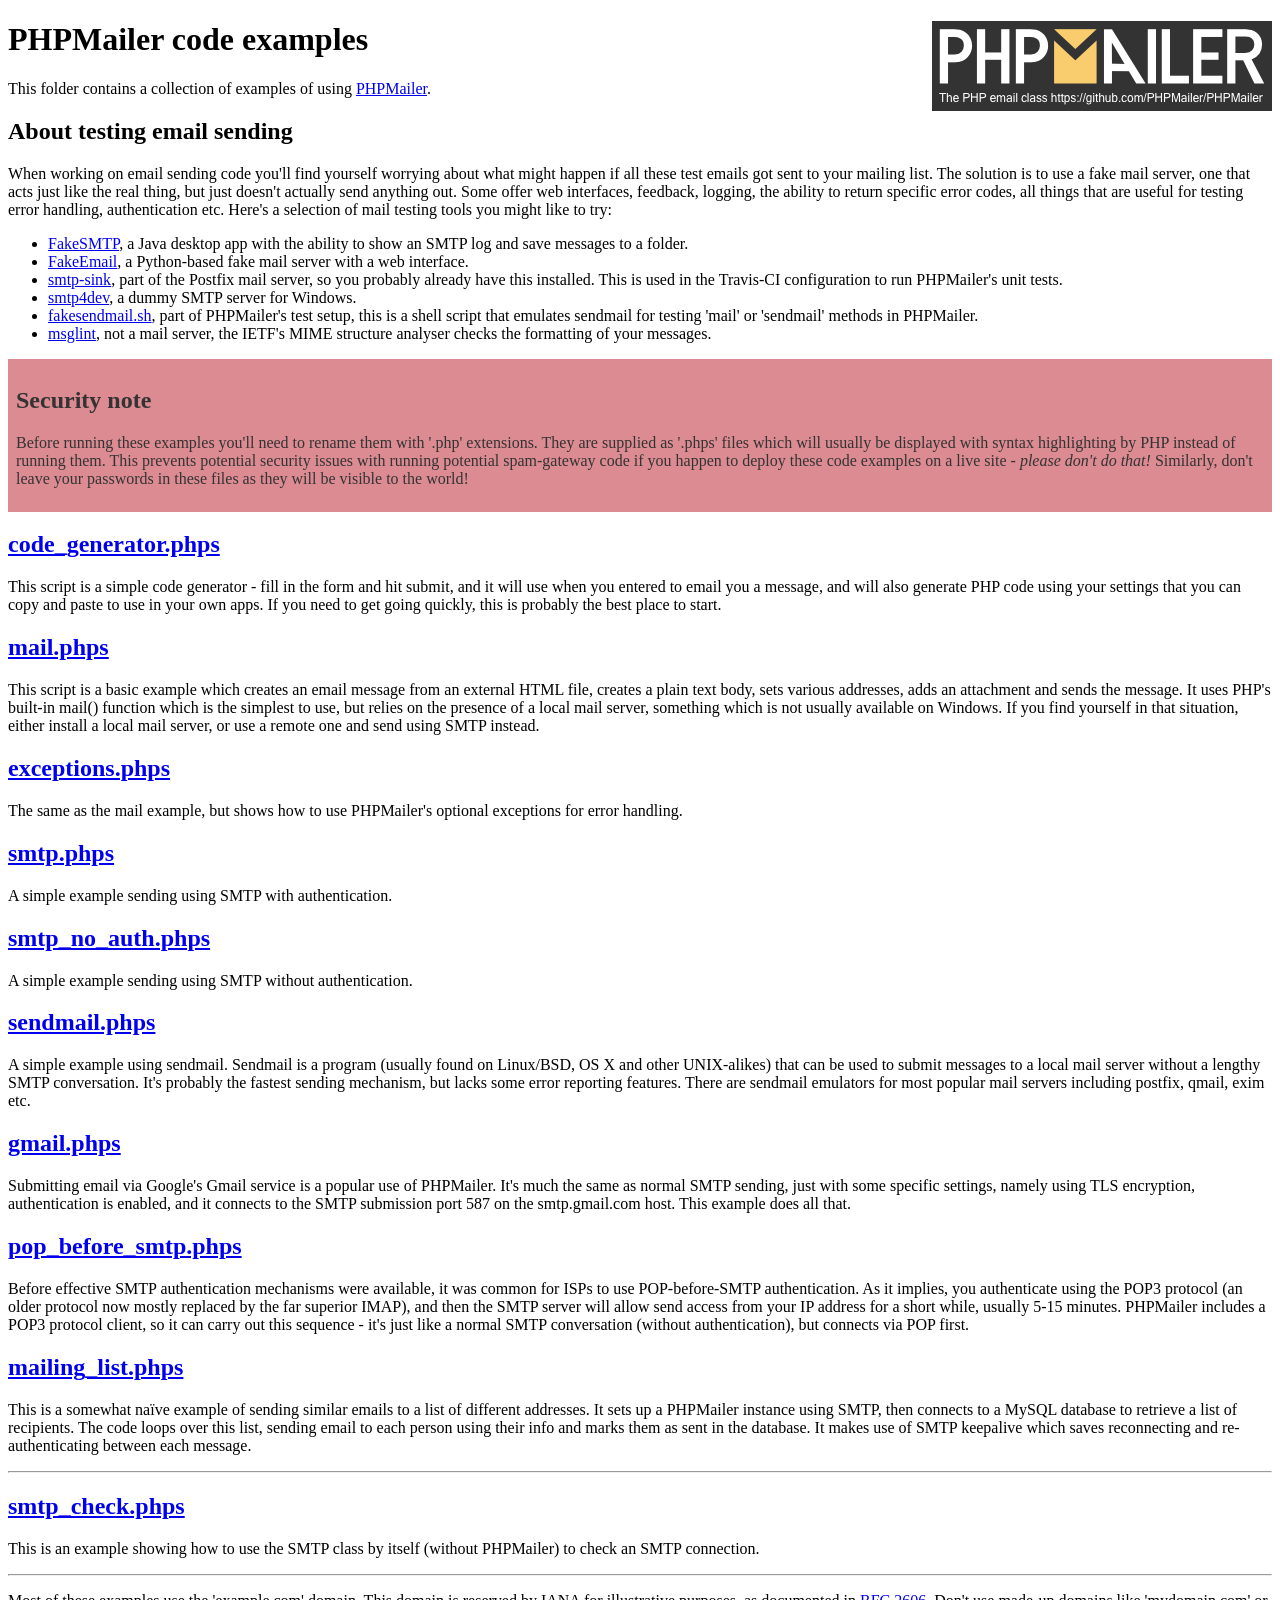
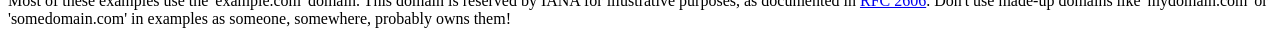
<file: include/php-mailer/examples/index.html>
<!DOCTYPE html>
<html>
<head>
	<meta charset="UTF-8">
	<title>PHPMailer Examples</title>
</head>
<body>
<h1>PHPMailer code examples<a href="https://github.com/PHPMailer/PHPMailer"><img src="images/phpmailer.png" style="float:right; border:0;" alt="PHPMailer logo"></a></h1>
<p>This folder contains a collection of examples of using <a href="https://github.com/PHPMailer/PHPMailer">PHPMailer</a>.</p>
<h2>About testing email sending</h2>
<p>When working on email sending code you'll find yourself worrying about what might happen if all these test emails got sent to your mailing list. The solution is to use a fake mail server, one that acts just like the real thing, but just doesn't actually send anything out. Some offer web interfaces, feedback, logging, the ability to return specific error codes, all things that are useful for testing error handling, authentication etc. Here's a selection of mail testing tools you might like to try:</p>
<ul>
  <li><a href="https://github.com/Nilhcem/FakeSMTP">FakeSMTP</a>, a Java desktop app with the ability to show an SMTP log and save messages to a folder. </li>
  <li><a href="https://github.com/isotoma/FakeEmail">FakeEmail</a>, a Python-based fake mail server with a web interface.</li>
  <li><a href="http://www.postfix.org/smtp-sink.1.html">smtp-sink</a>, part of the Postfix mail server, so you probably already have this installed. This is used in the Travis-CI configuration to run PHPMailer's unit tests.</li>
  <li><a href="http://smtp4dev.codeplex.com">smtp4dev</a>, a dummy SMTP server for Windows.</li>
  <li><a href="https://github.com/PHPMailer/PHPMailer/blob/master/test/fakesendmail.sh">fakesendmail.sh</a>, part of PHPMailer's test setup, this is a shell script that emulates sendmail for testing 'mail' or 'sendmail' methods in PHPMailer.</li>
  <li><a href="http://tools.ietf.org/tools/msglint/">msglint</a>, not a mail server, the IETF's MIME structure analyser checks the formatting of your messages.</li>
</ul>
<div style="padding: 8px; color: #333333; background-color: #dc8b92">
<h2>Security note</h2>
<p>Before running these examples you'll need to rename them with '.php' extensions. They are supplied as '.phps' files which will usually be displayed with syntax highlighting by PHP instead of running them. This prevents potential security issues with running potential spam-gateway code if you happen to deploy these code examples on a live site - <em>please don't do that!</em> Similarly, don't leave your passwords in these files as they will be visible to the world!</p>
</div>
<h2><a href="code_generator.phps">code_generator.phps</a></h2>
<p>This script is a simple code generator - fill in the form and hit submit, and it will use when you entered to email you a message, and will also generate PHP code using your settings that you can copy and paste to use in your own apps. If you need to get going quickly, this is probably the best place to start.</p>
<h2><a href="mail.phps">mail.phps</a></h2>
<p>This script is a basic example which creates an email message from an external HTML file, creates a plain text body, sets various addresses, adds an attachment and sends the message. It uses PHP's built-in mail() function which is the simplest to use, but relies on the presence of a local mail server, something which is not usually available on Windows. If you find yourself in that situation, either install a local mail server, or use a remote one and send using SMTP instead.</p>
<h2><a href="exceptions.phps">exceptions.phps</a></h2>
<p>The same as the mail example, but shows how to use PHPMailer's optional exceptions for error handling.</p>
<h2><a href="smtp.phps">smtp.phps</a></h2>
<p>A simple example sending using SMTP with authentication.</p>
<h2><a href="smtp_no_auth.phps">smtp_no_auth.phps</a></h2>
<p>A simple example sending using SMTP without authentication.</p>
<h2><a href="sendmail.phps">sendmail.phps</a></h2>
<p>A simple example using sendmail. Sendmail is a program (usually found on Linux/BSD, OS X and other UNIX-alikes) that can be used to submit messages to a local mail server without a lengthy SMTP conversation. It's probably the fastest sending mechanism, but lacks some error reporting features. There are sendmail emulators for most popular mail servers including postfix, qmail, exim etc.</p>
<h2><a href="gmail.phps">gmail.phps</a></h2>
<p>Submitting email via Google's Gmail service is a popular use of PHPMailer. It's much the same as normal SMTP sending, just with some specific settings, namely using TLS encryption, authentication is enabled, and it connects to the SMTP submission port 587 on the smtp.gmail.com host. This example does all that.</p>
<h2><a href="pop_before_smtp.phps">pop_before_smtp.phps</a></h2>
<p>Before effective SMTP authentication mechanisms were available, it was common for ISPs to use POP-before-SMTP authentication. As it implies, you authenticate using the POP3 protocol (an older protocol now mostly replaced by the far superior IMAP), and then the SMTP server will allow send access from your IP address for a short while, usually 5-15 minutes. PHPMailer includes a POP3 protocol client, so it can carry out this sequence - it's just like a normal SMTP conversation (without authentication), but connects via POP first.</p>
<h2><a href="mailing_list.phps">mailing_list.phps</a></h2>
<p>This is a somewhat naïve example of sending similar emails to a list of different addresses. It sets up a PHPMailer instance using SMTP, then connects to a MySQL database to retrieve a list of recipients. The code loops over this list, sending email to each person using their info and marks them as sent in the database. It makes use of SMTP keepalive which saves reconnecting and re-authenticating between each message.</p>
<hr>
<h2><a href="smtp_check.phps">smtp_check.phps</a></h2>
<p>This is an example showing how to use the SMTP class by itself (without PHPMailer) to check an SMTP connection.</p>
<hr>
<p>Most of these examples use the 'example.com' domain. This domain is reserved by IANA for illustrative purposes, as documented in <a href="http://tools.ietf.org/html/rfc2606">RFC 2606</a>. Don't use made-up domains like 'mydomain.com' or 'somedomain.com' in examples as someone, somewhere, probably owns them!</p>
</body>
</html>
</file>
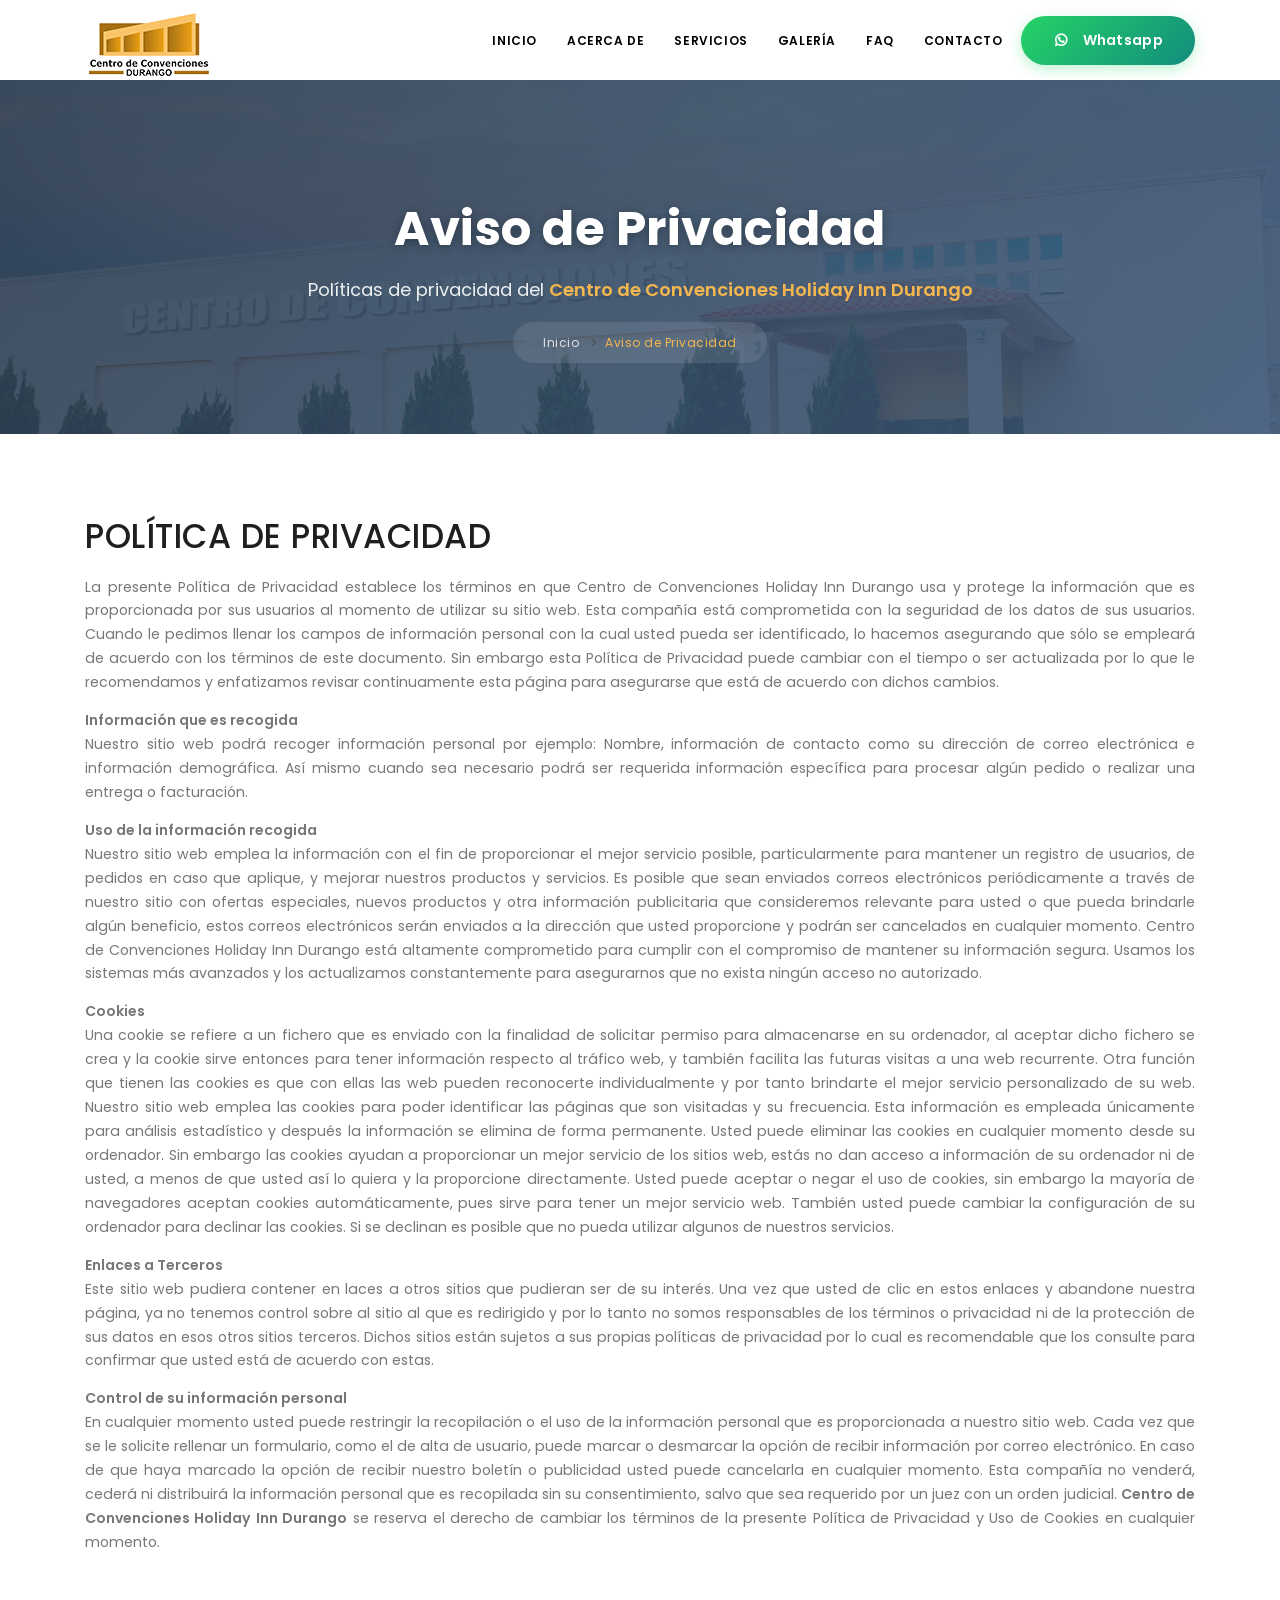
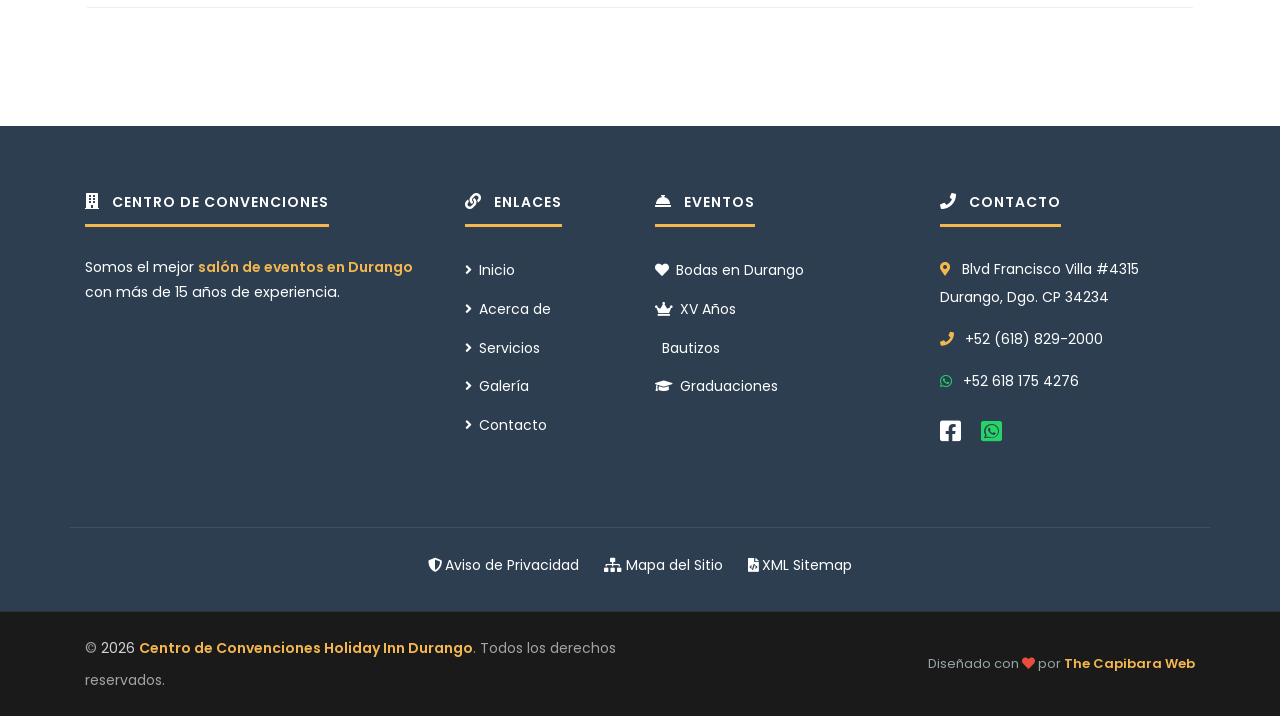
<file: aviso-de-privacidad.html>
<!DOCTYPE html>
<html lang="es">

<head>
    <meta name="viewport" content="width=device-width, initial-scale=1" />
    <meta http-equiv="content-type" content="text/html; charset=utf-8" />
    <meta name="author" content="INSPIRO" />
    <meta http-equiv="X-UA-Compatible" content="IE=edge">
    <title>Centro de Convenciones Holiday Inn Durango - Aviso de Privacidad</title>
    <meta name="description" content="Centro de Convenciones Holiday Inn  se encuentra en Durango y tiene una capacidad más de hasta 1150 personas. Excelente para congresos, convenciones, bodas, XV años, graduacines o fiestas." />
    <meta name="keywords" content="Centro de Convenciones Holiday Inn, Durango, salón de fiestas, 1150 personas, boda, XV años, bautizos, posadas, convenciones en durango,Centro Histórico de Durango, jardín de eventos en durango, fiestas infantiles durango, el mejor chef del estado de durango, salón para eventos en durango" />    <link rel="canonical" href="https://centrodeconvencioneshinndgo.com/" /><meta charset="UTF-8" />
    <link rel="icon" type="image/png" href="images/favicon.png">   
    <link href="css/plugins.css" rel="stylesheet">
    <link href="css/style.css" rel="stylesheet">
    <link href="css/custom.css" rel="stylesheet">
</head>

<body>
    <!-- Body Inner -->
    <div class="body-inner">
        <!-- Header -->
        <header id="header" class="header-logo-left">
            <div class="header-inner">
                <div class="container">
                    <!--Logo-->
                    <div id="logo">
                        <a href="index.html">
                            <span class="logo-default"><img src="images/logo.png" alt="Logo Centro de Convenciones Holiday Inn Durango"></span>
                            <span class="logo-dark"><img src="images/logo-dark.png" alt="Logo Centro de Convenciones Holiday Inn Durango"></span>
                        </a>
                    </div>
                    <!--End: Logo-->
                    <!--Navigation Resposnive Trigger-->
                    <div id="mainMenu-trigger">
                        <a class="lines-button x"><span class="lines"></span></a>
                    </div>
                    <!--end: Navigation Resposnive Trigger-->
                    <!--Navigation-->
                    <div id="mainMenu">
                        <div class="container">
                            <nav>
                                <ul>
                                    <li><a href="https://centrodeconvencioneshinndgo.com/">Inicio</a></li>
                                    <li><a href="https://centrodeconvencioneshinndgo.com/#acerca-de">Acerca de</a></li>
                                    <li><a href="https://centrodeconvencioneshinndgo.com/#servicios">Servicios</a></li>
                                    <li><a href="https://centrodeconvencioneshinndgo.com/#galeria">Galería</a></li>
                                    <li><a href="https://centrodeconvencioneshinndgo.com/#faq">FAQ</a></li>
                                    <li><a href="https://centrodeconvencioneshinndgo.com/#contacto">Contacto</a></li>
                                    <li>
                                        <a class="verde" href="https://api.whatsapp.com/send?phone=5216181754276" target="_blank" rel="nofollow"><i class="fab fa-whatsapp"></i> Whatsapp</a>
                                    </li>
                                </ul>
                            </nav>
                        </div>
                    </div>
                    <!--end: Navigation-->
                </div>
            </div>
        </header>
        <!-- end: Header -->

        <!-- Page title -->
        <section id="page-title" style="background: linear-gradient(135deg, #2c3e50 0%, #3d5a7a 100%); padding: 120px 0 80px; position: relative; overflow: hidden;">
            <div style="position: absolute; top: 0; left: 0; right: 0; bottom: 0; background: url('images/centro-convenciones-durango.jpg'); background-size: cover; background-position: center; opacity: 0.1;"></div>
            <div class="container" style="position: relative; z-index: 2;">
                <div class="page-title text-center">
                    <h1 style="color: #fff; font-size: 48px; font-weight: 700; margin-bottom: 20px; text-shadow: 0 2px 10px rgba(0,0,0,0.3);">Aviso de Privacidad</h1>
                    <span style="color: #ecf0f1; font-size: 18px; display: block; margin-bottom: 30px;">Políticas de privacidad del <strong style="color: #f4b74f;">Centro de Convenciones Holiday Inn Durango</strong></span>
                </div>
                <div class="breadcrumb" style="justify-content: center;">
                    <ul style="background: rgba(255,255,255,0.1); padding: 12px 30px; border-radius: 30px; backdrop-filter: blur(10px);">
                        <li><a href="index.html" style="color: #fff;">Inicio</a></li>
                        <li class="active"><a href="#" style="color: #f4b74f;">Aviso de Privacidad</a></li>
                    </ul>
                </div>
            </div>
        </section>
        <!-- end: Page title -->
        <!-- Section -->
        <section class="site-map">
            <div class="container">
                <div class="row">
                    <div class="col-lg-12 text-justify">
                        <h2>POLÍTICA DE PRIVACIDAD</h2>
                        <p>

                            La presente Política de Privacidad establece los términos en que Centro de Convenciones Holiday Inn Durango usa y protege la información que es proporcionada por sus usuarios al momento de utilizar su sitio web. Esta compañía está comprometida con la seguridad de los datos de sus usuarios. Cuando le pedimos llenar los campos de información personal con la cual usted pueda ser identificado, lo hacemos asegurando que sólo se empleará de acuerdo con los términos de este documento. Sin embargo esta Política de Privacidad puede cambiar con el tiempo o ser actualizada por lo que le recomendamos y enfatizamos revisar continuamente esta página para asegurarse que está de acuerdo con dichos cambios. <br>
                        </p>
                        <p>    
                            <strong>Información que es recogida</strong> <br>   
                            Nuestro sitio web podrá recoger información personal por ejemplo: Nombre,  información de contacto como su dirección de correo electrónica e información demográfica. Así mismo cuando sea necesario podrá ser requerida información específica para procesar algún pedido o realizar una entrega o facturación.
                        </p>
                        <p> 
                            <strong>Uso de la información recogida</strong> <br>
                            Nuestro sitio web emplea la información con el fin de proporcionar el mejor servicio posible, particularmente para mantener un registro de usuarios, de pedidos en caso que aplique, y mejorar nuestros productos y servicios.  Es posible que sean enviados correos electrónicos periódicamente a través de nuestro sitio con ofertas especiales, nuevos productos y otra información publicitaria que consideremos relevante para usted o que pueda brindarle algún beneficio, estos correos electrónicos serán enviados a la dirección que usted proporcione y podrán ser cancelados en cualquier momento.
                            Centro de Convenciones Holiday Inn Durango está altamente comprometido para cumplir con el compromiso de mantener su información segura. Usamos los sistemas más avanzados y los actualizamos constantemente para asegurarnos que no exista ningún acceso no autorizado.
                        </p>
                        <p> 
                            <strong>Cookies</strong> <br>
                            Una cookie se refiere a un fichero que es enviado con la finalidad de solicitar permiso para almacenarse en su ordenador, al aceptar dicho fichero se crea y la cookie sirve entonces para tener información respecto al tráfico web, y también facilita las futuras visitas a una web recurrente. Otra función que tienen las cookies es que con ellas las web pueden reconocerte individualmente y por tanto brindarte el mejor servicio personalizado de su web.
                            Nuestro sitio web emplea las cookies para poder identificar las páginas que son visitadas y su frecuencia. Esta información es empleada únicamente para análisis estadístico y después la información se elimina de forma permanente. Usted puede eliminar las cookies en cualquier momento desde su ordenador. Sin embargo las cookies ayudan a proporcionar un mejor servicio de los sitios web, estás no dan acceso a información de su ordenador ni de usted, a menos de que usted así lo quiera y la proporcione directamente. Usted puede aceptar o negar el uso de cookies, sin embargo la mayoría de navegadores aceptan cookies automáticamente, pues sirve para tener un mejor servicio web. También usted puede cambiar la configuración de su ordenador para declinar las cookies. Si se declinan es posible que no pueda utilizar algunos de nuestros servicios.
                        </p>
                        <p> 
                            <strong>Enlaces a Terceros</strong> <br>
                            Este sitio web pudiera contener en laces a otros sitios que pudieran ser de su interés. Una vez que usted de clic en estos enlaces y abandone nuestra página, ya no tenemos control sobre al sitio al que es redirigido y por lo tanto no somos responsables de los términos o privacidad ni de la protección de sus datos en esos otros sitios terceros. Dichos sitios están sujetos a sus propias políticas de privacidad por lo cual es recomendable que los consulte para confirmar que usted está de acuerdo con estas.
                        </p>
                        <p> 
                            <strong>Control de su información personal</strong> <br>

                            En cualquier momento usted puede restringir la recopilación o el uso de la información personal que es proporcionada a nuestro sitio web.  Cada vez que se le solicite rellenar un formulario, como el de alta de usuario, puede marcar o desmarcar la opción de recibir información por correo electrónico.  En caso de que haya marcado la opción de recibir nuestro boletín o publicidad usted puede cancelarla en cualquier momento.
                            Esta compañía no venderá, cederá ni distribuirá la información personal que es recopilada sin su consentimiento, salvo que sea requerido por un juez con un orden judicial.
                            <strong>Centro de Convenciones Holiday Inn Durango</strong> se reserva el derecho de cambiar los términos de la presente Política de Privacidad y Uso de Cookies en cualquier momento.
                        </p>
                    </div>
                </div>
                <div class="seperator"></div>
            </div>
        </section>
        <!-- end: Section -->

        <!-- Footer -->
        <footer id="footer" class="footer-professional">
            <div class="footer-content" style="background: #2c3e50; color: #ecf0f1; padding: 60px 0 30px;">
                <div class="container">
                    <div class="row">
                        <div class="col-lg-4 col-md-6 mb-4">
                            <div class="widget">
                                <h4 class="widget-title text-white mb-3" style="border-bottom: 3px solid #f4b74f; display: inline-block; padding-bottom: 10px;">
                                    <i class="fa fa-building"></i> Centro de Convenciones
                                </h4>
                                <p class="text-light mt-3" style="line-height: 1.8;">
                                    Somos el mejor <strong style="color: #f4b74f;">salón de eventos en Durango</strong> con más de 15 años de experiencia.
                                </p>
                            </div>
                        </div>
                        <div class="col-lg-2 col-md-6 mb-4">
                            <div class="widget">
                                <h4 class="widget-title text-white mb-3" style="border-bottom: 3px solid #f4b74f; display: inline-block; padding-bottom: 10px;">
                                    <i class="fa fa-link"></i> Enlaces
                                </h4>
                                <ul class="list-unstyled footer-links mt-3" style="line-height: 2.2;">
                                    <li><a class="text-light" href="https://centrodeconvencioneshinndgo.com/" style="transition: 0.3s;"><i class="fa fa-angle-right mr-2" style="color: #f4b74f;"></i>Inicio</a></li>
                                    <li><a class="text-light" href="https://centrodeconvencioneshinndgo.com/#acerca-de" style="transition: 0.3s;"><i class="fa fa-angle-right mr-2" style="color: #f4b74f;"></i>Acerca de</a></li>
                                    <li><a class="text-light" href="https://centrodeconvencioneshinndgo.com/#servicios" style="transition: 0.3s;"><i class="fa fa-angle-right mr-2" style="color: #f4b74f;"></i>Servicios</a></li>
                                    <li><a class="text-light" href="https://centrodeconvencioneshinndgo.com/#galeria" style="transition: 0.3s;"><i class="fa fa-angle-right mr-2" style="color: #f4b74f;"></i>Galería</a></li>
                                    <li><a class="text-light" href="https://centrodeconvencioneshinndgo.com/#contacto" style="transition: 0.3s;"><i class="fa fa-angle-right mr-2" style="color: #f4b74f;"></i>Contacto</a></li>
                                </ul>
                            </div>
                        </div>
                        <div class="col-lg-3 col-md-6 mb-4">
                            <div class="widget">
                                <h4 class="widget-title text-white mb-3" style="border-bottom: 3px solid #f4b74f; display: inline-block; padding-bottom: 10px;">
                                    <i class="fa fa-concierge-bell"></i> Eventos
                                </h4>
                                <ul class="list-unstyled footer-links mt-3" style="line-height: 2.2;">
                                    <li><a class="text-light" href="https://centrodeconvencioneshinndgo.com/#servicios" style="transition: 0.3s;"><i class="fa fa-heart mr-2" style="color: #ff6b81;"></i>Bodas en Durango</a></li>
                                    <li><a class="text-light" href="https://centrodeconvencioneshinndgo.com/#servicios" style="transition: 0.3s;"><i class="fa fa-crown mr-2" style="color: #ffd93d;"></i>XV Años</a></li>
                                    <li><a class="text-light" href="https://centrodeconvencioneshinndgo.com/#servicios" style="transition: 0.3s;"><i class="fa fa-baby mr-2" style="color: #6bcfff;"></i>Bautizos</a></li>
                                    <li><a class="text-light" href="https://centrodeconvencioneshinndgo.com/#servicios" style="transition: 0.3s;"><i class="fa fa-graduation-cap mr-2" style="color: #a8ce50;"></i>Graduaciones</a></li>
                                </ul>
                            </div>
                        </div>
                        <div class="col-lg-3 col-md-6 mb-4">
                            <div class="widget">
                                <h4 class="widget-title text-white mb-3" style="border-bottom: 3px solid #f4b74f; display: inline-block; padding-bottom: 10px;">
                                    <i class="fa fa-phone"></i> Contacto
                                </h4>
                                <ul class="list-unstyled mt-3" style="line-height: 2;">
                                    <li class="mb-3">
                                        <i class="fa fa-map-marker-alt mr-2" style="color: #f4b74f;"></i>
                                        <span class="text-light">Blvd Francisco Villa #4315<br>Durango, Dgo. CP 34234</span>
                                    </li>
                                    <li class="mb-3">
                                        <i class="fa fa-phone mr-2" style="color: #f4b74f;"></i>
                                        <a href="tel:+526188292000" class="text-light" style="text-decoration: none;">+52 (618) 829-2000</a>
                                    </li>
                                    <li class="mb-3">
                                        <i class="fab fa-whatsapp mr-2" style="color: #25D366;"></i>
                                        <a href="https://api.whatsapp.com/send?phone=5216181754276" target="_blank" rel="nofollow" class="text-light" style="text-decoration: none;">+52 618 175 4276</a>
                                    </li>
                                </ul>
                                <div class="social-icons mt-4">
                                    <a href="https://www.facebook.com/centrodeconvencioneshinndgo" target="_blank" rel="noopener noreferrer" class="mr-3" style="color: #fff; font-size: 24px;" title="Facebook">
                                        <i class="fab fa-facebook-square"></i>
                                    </a>
                                    <a href="https://api.whatsapp.com/send?phone=5216181754276" target="_blank" rel="nofollow" style="color: #25D366; font-size: 24px;" title="WhatsApp">
                                        <i class="fab fa-whatsapp-square"></i>
                                    </a>
                                </div>
                            </div>
                        </div>
                    </div>
                    <div class="row mt-4 pt-4" style="border-top: 1px solid rgba(236, 240, 241, 0.1);">
                        <div class="col-12 text-center">
                            <div class="footer-legal-links" style="font-size: 14px;">
                                <a href="aviso-de-privacidad.html" class="text-light mr-4" style="transition: 0.3s;">
                                    <i class="fa fa-shield-alt mr-1" style="color: #f4b74f;"></i>Aviso de Privacidad
                                </a>
                                <a href="sitemap.html" class="text-light mr-4" style="transition: 0.3s;">
                                    <i class="fa fa-sitemap mr-1" style="color: #f4b74f;"></i>Mapa del Sitio
                                </a>
                                <a href="sitemap.xml" class="text-light" style="transition: 0.3s;">
                                    <i class="fa fa-file-code mr-1" style="color: #f4b74f;"></i>XML Sitemap
                                </a>
                            </div>
                        </div>
                    </div>
                </div>
            </div>
            <div class="copyright-content" style="background: #1a252f; padding: 20px 0;">
                <div class="container">
                    <div class="row align-items-center">
                        <div class="col-md-6 text-center text-md-left">
                            <div class="copyright-text" style="color: #95a5a6; font-size: 14px;">
                                &copy; <span id="currentYear">2026</span> <strong style="color: #f4b74f;">Centro de Convenciones Holiday Inn Durango</strong>. Todos los derechos reservados.
                            </div>
                        </div>
                        <div class="col-md-6 text-center text-md-right mt-3 mt-md-0">
                            <div style="color: #95a5a6; font-size: 13px;">
                                Diseñado con <i class="fa fa-heart" style="color: #e74c3c;"></i> por 
                                <a href="http://thecapibaraweb.com.mx/" target="_blank" rel="noopener" style="color: #f4b74f; text-decoration: none; font-weight: 600;">The Capibara Web</a>
                            </div>
                        </div>
                    </div>
                </div>
            </div>
        </footer>
        <script>
            document.getElementById('currentYear').textContent = new Date().getFullYear();
        </script>
        <!-- end: Footer -->
    </div> <!-- end: Body Inner -->
    <!-- Scroll top -->
    <a id="scrollTop"><i class="icon-chevron-up"></i><i class="icon-chevron-up"></i></a>
    <!--Plugins-->
    <script src="js/jquery.js"></script>
    <script src="js/plugins.js"></script>
    <!--Template functions-->
    <script src="js/functions.js"></script>
    <!-- Global site tag (gtag.js) - Google Analytics -->
    <script async src="https://www.googletagmanager.com/gtag/js?id=UA-160013542-1"></script>
    <script>
    window.dataLayer = window.dataLayer || [];
    function gtag(){dataLayer.push(arguments);}
    gtag('js', new Date());

    gtag('config', 'UA-160013542-1');
    </script>

</body>

</html>
</file>
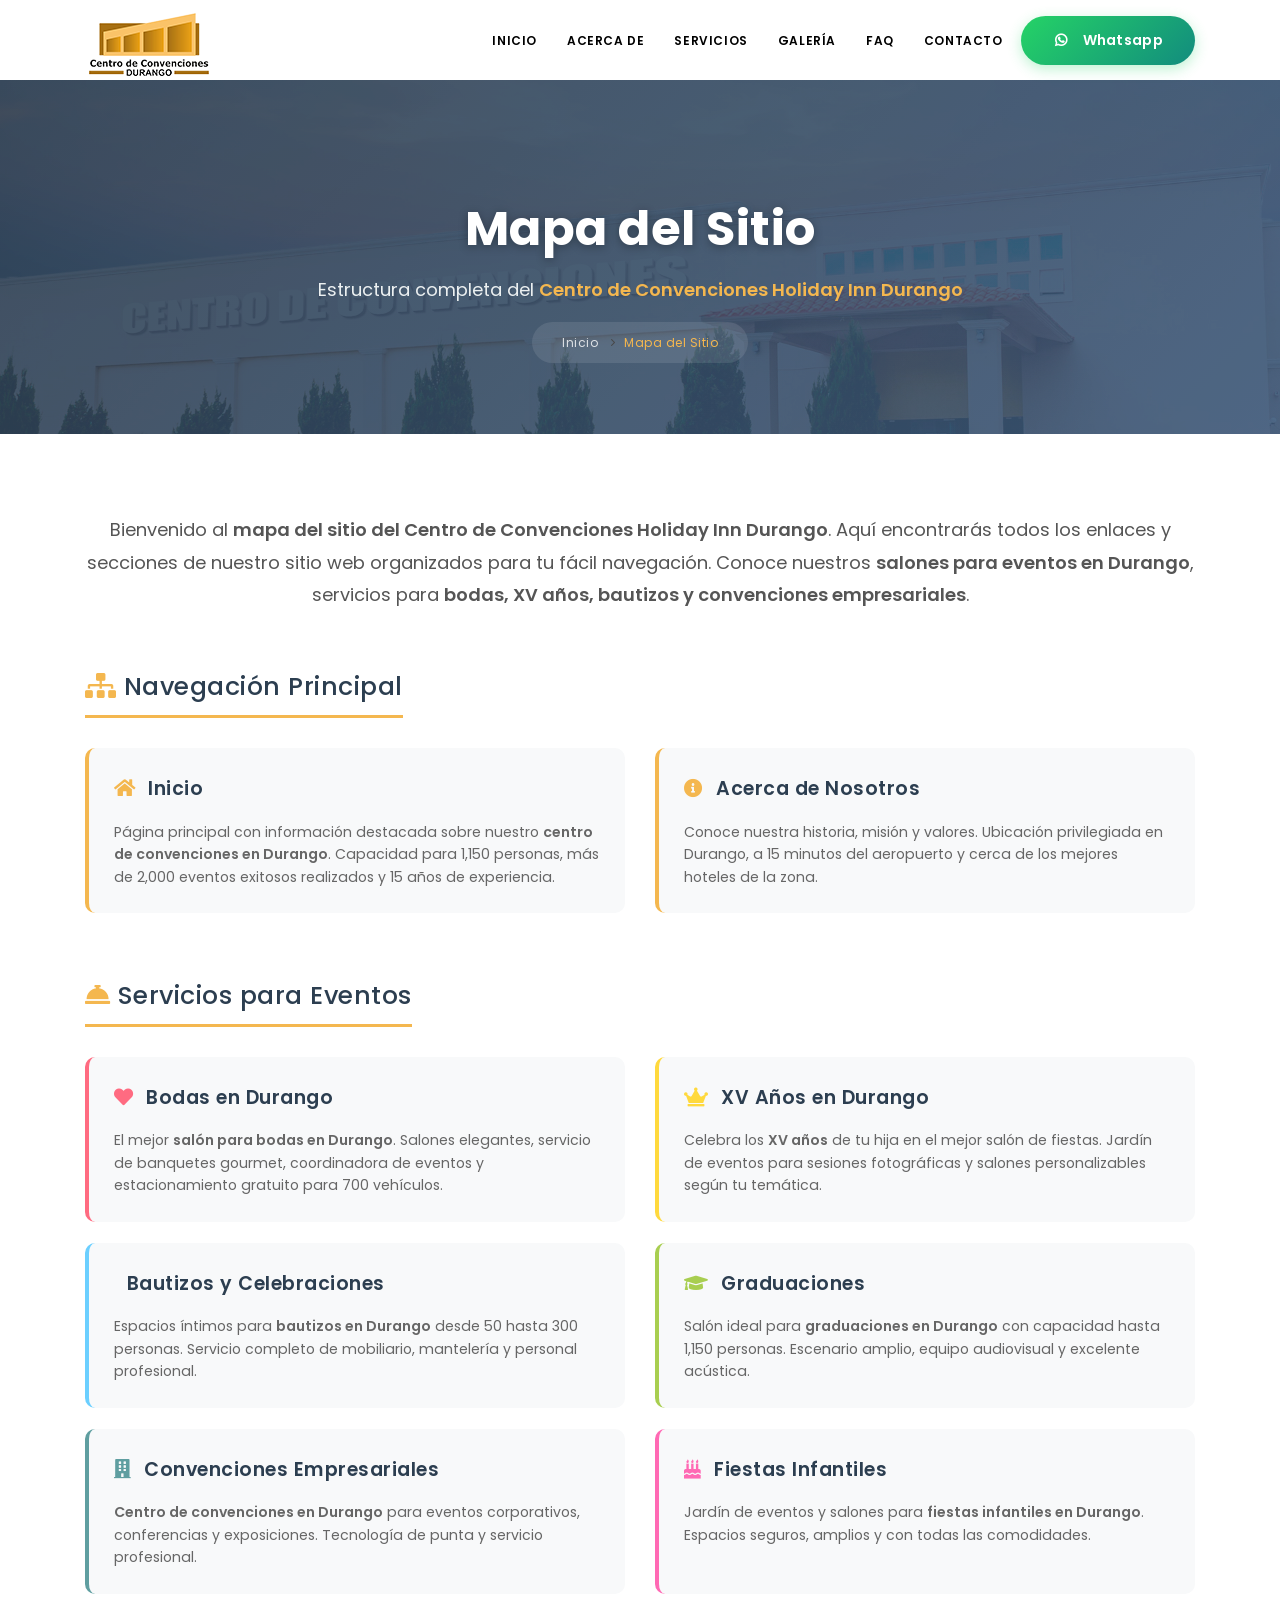
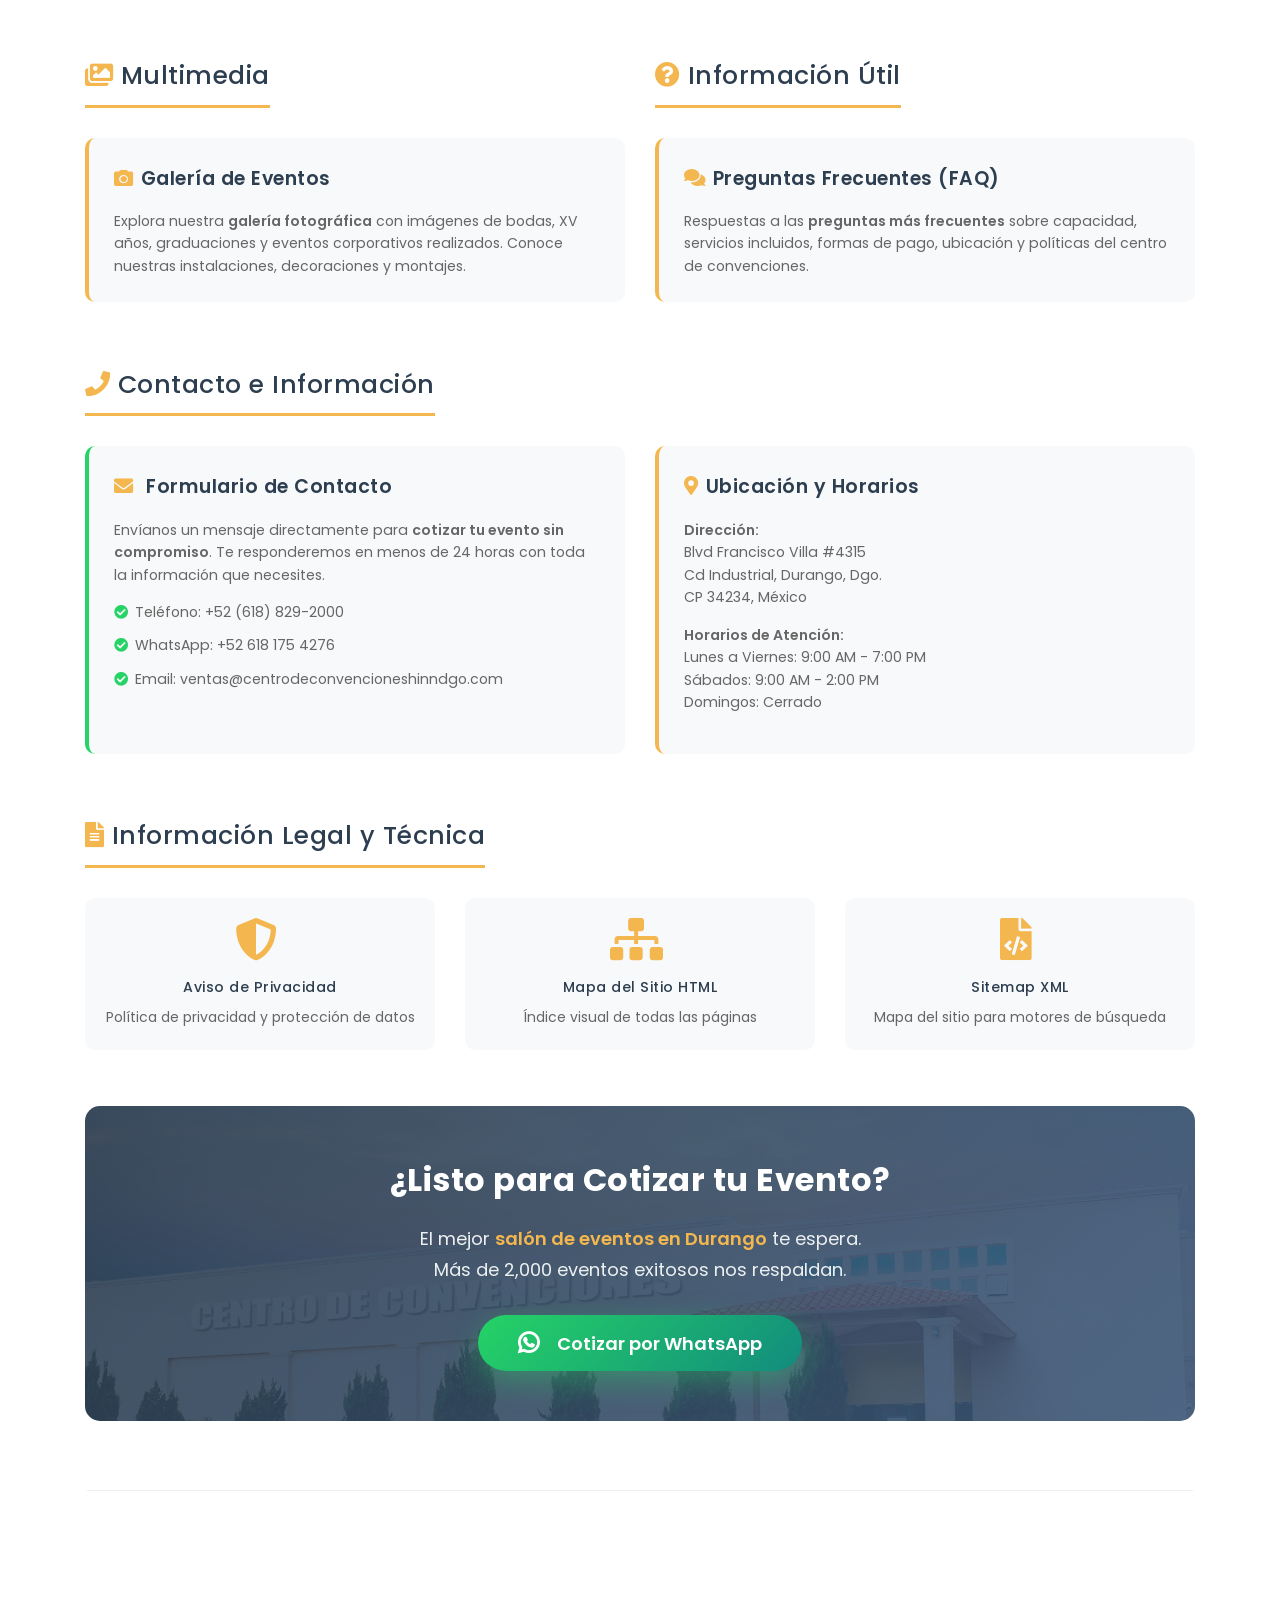
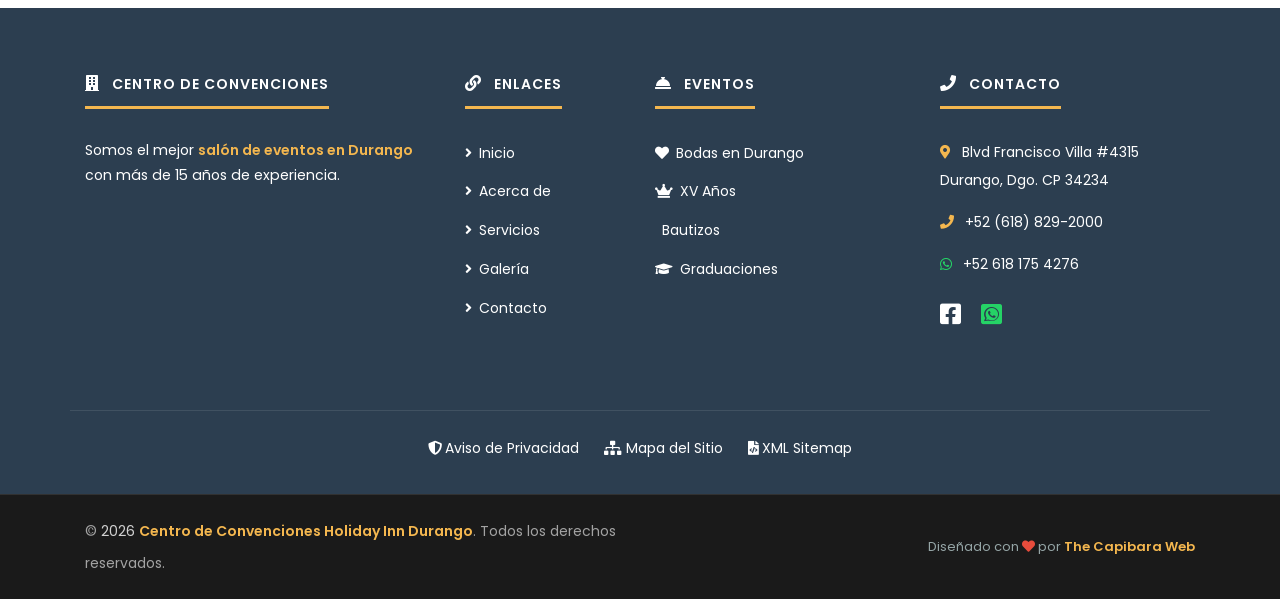
<file: sitemap.html>
<!DOCTYPE html>
<html lang="es">

<head>
    <meta name="viewport" content="width=device-width, initial-scale=1" />
    <meta http-equiv="content-type" content="text/html; charset=utf-8" />
    <meta name="author" content="INSPIRO" />
    <meta http-equiv="X-UA-Compatible" content="IE=edge">
    <title>Mapa del Sitio - Centro de Convenciones Holiday Inn Durango | Navegación Completa</title>
    <meta name="description" content="Mapa del sitio del Centro de Convenciones Holiday Inn Durango. Encuentra fácilmente información sobre bodas, XV años, bautizos, graduaciones, salones de eventos y servicios en Durango." />
    <meta name="keywords" content="mapa del sitio, Centro de Convenciones Durango, navegación, salón de eventos, bodas Durango, XV años, estructura del sitio, índice de contenidos" />
    <link rel="canonical" href="https://centrodeconvencioneshinndgo.com/sitemap.html" /><meta charset="UTF-8" />
    <link rel="icon" type="image/png" href="images/favicon.png">   
    <!-- Stylesheets & Fonts -->
    <link href="css/plugins.css" rel="stylesheet">
    <link href="css/style.css" rel="stylesheet">
    <link href="css/custom.css" rel="stylesheet">
    
    <!-- Schema.org JSON-LD - BreadcrumbList -->
    <script type="application/ld+json">
    {
        "@context": "https://schema.org",
        "@type": "BreadcrumbList",
        "itemListElement": [
            {
                "@type": "ListItem",
                "position": 1,
                "name": "Inicio",
                "item": "https://centrodeconvencioneshinndgo.com/"
            },
            {
                "@type": "ListItem",
                "position": 2,
                "name": "Mapa del Sitio",
                "item": "https://centrodeconvencioneshinndgo.com/sitemap.html"
            }
        ]
    }
    </script>
</head>

<body>
    <!-- Body Inner -->
    <div class="body-inner">
        <!-- Header -->
        <header id="header" class="header-logo-left">
            <div class="header-inner">
                <div class="container">
                    <!--Logo-->
                    <div id="logo">
                        <a href="index.html">
                            <span class="logo-default"><img src="images/logo.png" alt="Logo Centro de Convenciones Holiday Inn Durango"></span>
                            <span class="logo-dark"><img src="images/logo-dark.png" alt="Logo Centro de Convenciones Holiday Inn Durango"></span>
                        </a>
                    </div>
                    <!--End: Logo-->
                    <!--Navigation Resposnive Trigger-->
                    <div id="mainMenu-trigger">
                        <a class="lines-button x"><span class="lines"></span></a>
                    </div>
                    <!--end: Navigation Resposnive Trigger-->
                    <!--Navigation-->
                    <div id="mainMenu">
                        <div class="container">
                            <nav>
                                <ul>
                                    <li><a href="https://centrodeconvencioneshinndgo.com/">Inicio</a></li>
                                    <li><a href="https://centrodeconvencioneshinndgo.com/#acerca-de">Acerca de</a></li>
                                    <li><a href="https://centrodeconvencioneshinndgo.com/#servicios">Servicios</a></li>
                                    <li><a href="https://centrodeconvencioneshinndgo.com/#galeria">Galería</a></li>
                                    <li><a href="https://centrodeconvencioneshinndgo.com/#faq">FAQ</a></li>
                                    <li><a href="https://centrodeconvencioneshinndgo.com/#contacto">Contacto</a></li>
                                    <li>
                                        <a class="verde" href="https://api.whatsapp.com/send?phone=5216181754276" target="_blank" rel="nofollow"><i class="fab fa-whatsapp"></i> Whatsapp</a>
                                    </li>
                                </ul>
                            </nav>
                        </div>
                    </div>
                    <!--end: Navigation-->
                </div>
            </div>
        </header>
        <!-- end: Header -->

        <!-- Page title -->
        <section id="page-title" style="background: linear-gradient(135deg, #2c3e50 0%, #3d5a7a 100%); padding: 120px 0 80px; position: relative; overflow: hidden;">
            <div style="position: absolute; top: 0; left: 0; right: 0; bottom: 0; background: url('images/centro-convenciones-durango.jpg'); background-size: cover; background-position: center; opacity: 0.1;"></div>
            <div class="container" style="position: relative; z-index: 2;">
                <div class="page-title text-center">
                    <h1 style="color: #fff; font-size: 48px; font-weight: 700; margin-bottom: 20px; text-shadow: 0 2px 10px rgba(0,0,0,0.3);">Mapa del Sitio</h1>
                    <span style="color: #ecf0f1; font-size: 18px; display: block; margin-bottom: 30px;">Estructura completa del <strong style="color: #f4b74f;">Centro de Convenciones Holiday Inn Durango</strong></span>
                </div>
                <div class="breadcrumb" style="justify-content: center;">
                    <ul style="background: rgba(255,255,255,0.1); padding: 12px 30px; border-radius: 30px; backdrop-filter: blur(10px);">
                        <li><a href="index.html" style="color: #fff;">Inicio</a></li>
                        <li class="active"><a href="#" style="color: #f4b74f;">Mapa del Sitio</a></li>
                    </ul>
                </div>
            </div>
        </section>
        <!-- end: Page title -->
        <!-- Section -->
        <section class="site-map" style="padding: 80px 0;">
            <div class="container">
                <!-- Introducción -->
                <div class="row mb-5">
                    <div class="col-lg-12 text-center">
                        <p class="lead" style="font-size: 18px; color: #555; line-height: 1.8;">
                            Bienvenido al <strong>mapa del sitio del Centro de Convenciones Holiday Inn Durango</strong>. 
                            Aquí encontrarás todos los enlaces y secciones de nuestro sitio web organizados para tu fácil navegación. 
                            Conoce nuestros <strong>salones para eventos en Durango</strong>, servicios para <strong>bodas, XV años, bautizos y convenciones empresariales</strong>.
                        </p>
                    </div>
                </div>

                <!-- Secciones Principales -->
                <div class="row mb-5">
                    <div class="col-lg-12">
                        <h3 style="color: #2c3e50; border-bottom: 3px solid #f4b74f; display: inline-block; padding-bottom: 10px; margin-bottom: 30px;">
                            <i class="fa fa-sitemap mr-2" style="color: #f4b74f;"></i>Navegación Principal
                        </h3>
                        <div class="row">
                            <div class="col-md-6 mb-4">
                                <div style="background: #f8f9fa; padding: 25px; border-radius: 10px; border-left: 4px solid #f4b74f; height: 100%;">
                                    <h4 style="color: #2c3e50; margin-bottom: 15px;">
                                        <i class="fa fa-home mr-2" style="color: #f4b74f;"></i>
                                        <a href="https://centrodeconvencioneshinndgo.com/" style="color: #2c3e50; text-decoration: none;">Inicio</a>
                                    </h4>
                                    <p style="color: #666; margin-bottom: 0; line-height: 1.6;">
                                        Página principal con información destacada sobre nuestro <strong>centro de convenciones en Durango</strong>. 
                                        Capacidad para 1,150 personas, más de 2,000 eventos exitosos realizados y 15 años de experiencia.
                                    </p>
                                </div>
                            </div>
                            <div class="col-md-6 mb-4">
                                <div style="background: #f8f9fa; padding: 25px; border-radius: 10px; border-left: 4px solid #f4b74f; height: 100%;">
                                    <h4 style="color: #2c3e50; margin-bottom: 15px;">
                                        <i class="fa fa-info-circle mr-2" style="color: #f4b74f;"></i>
                                        <a href="https://centrodeconvencioneshinndgo.com/#acerca-de" style="color: #2c3e50; text-decoration: none;">Acerca de Nosotros</a>
                                    </h4>
                                    <p style="color: #666; margin-bottom: 0; line-height: 1.6;">
                                        Conoce nuestra historia, misión y valores. Ubicación privilegiada en Durango, 
                                        a 15 minutos del aeropuerto y cerca de los mejores hoteles de la zona.
                                    </p>
                                </div>
                            </div>
                        </div>
                    </div>
                </div>

                <!-- Servicios -->
                <div class="row mb-5">
                    <div class="col-lg-12">
                        <h3 style="color: #2c3e50; border-bottom: 3px solid #f4b74f; display: inline-block; padding-bottom: 10px; margin-bottom: 30px;">
                            <i class="fa fa-concierge-bell mr-2" style="color: #f4b74f;"></i>Servicios para Eventos
                        </h3>
                        <div class="row">
                            <div class="col-md-6 mb-4">
                                <div style="background: #f8f9fa; padding: 25px; border-radius: 10px; border-left: 4px solid #ff6b81; height: 100%;">
                                    <h4 style="color: #2c3e50; margin-bottom: 15px;">
                                        <i class="fa fa-heart mr-2" style="color: #ff6b81;"></i>
                                        <a href="https://centrodeconvencioneshinndgo.com/#servicios" style="color: #2c3e50; text-decoration: none;">Bodas en Durango</a>
                                    </h4>
                                    <p style="color: #666; margin-bottom: 0; line-height: 1.6;">
                                        El mejor <strong>salón para bodas en Durango</strong>. Salones elegantes, servicio de banquetes gourmet, 
                                        coordinadora de eventos y estacionamiento gratuito para 700 vehículos.
                                    </p>
                                </div>
                            </div>
                            <div class="col-md-6 mb-4">
                                <div style="background: #f8f9fa; padding: 25px; border-radius: 10px; border-left: 4px solid #ffd93d; height: 100%;">
                                    <h4 style="color: #2c3e50; margin-bottom: 15px;">
                                        <i class="fa fa-crown mr-2" style="color: #ffd93d;"></i>
                                        <a href="https://centrodeconvencioneshinndgo.com/#servicios" style="color: #2c3e50; text-decoration: none;">XV Años en Durango</a>
                                    </h4>
                                    <p style="color: #666; margin-bottom: 0; line-height: 1.6;">
                                        Celebra los <strong>XV años</strong> de tu hija en el mejor salón de fiestas. 
                                        Jardín de eventos para sesiones fotográficas y salones personalizables según tu temática.
                                    </p>
                                </div>
                            </div>
                            <div class="col-md-6 mb-4">
                                <div style="background: #f8f9fa; padding: 25px; border-radius: 10px; border-left: 4px solid #6bcfff; height: 100%;">
                                    <h4 style="color: #2c3e50; margin-bottom: 15px;">
                                        <i class="fa fa-baby mr-2" style="color: #6bcfff;"></i>
                                        <a href="https://centrodeconvencioneshinndgo.com/#servicios" style="color: #2c3e50; text-decoration: none;">Bautizos y Celebraciones</a>
                                    </h4>
                                    <p style="color: #666; margin-bottom: 0; line-height: 1.6;">
                                        Espacios íntimos para <strong>bautizos en Durango</strong> desde 50 hasta 300 personas. 
                                        Servicio completo de mobiliario, mantelería y personal profesional.
                                    </p>
                                </div>
                            </div>
                            <div class="col-md-6 mb-4">
                                <div style="background: #f8f9fa; padding: 25px; border-radius: 10px; border-left: 4px solid #a8ce50; height: 100%;">
                                    <h4 style="color: #2c3e50; margin-bottom: 15px;">
                                        <i class="fa fa-graduation-cap mr-2" style="color: #a8ce50;"></i>
                                        <a href="https://centrodeconvencioneshinndgo.com/#servicios" style="color: #2c3e50; text-decoration: none;">Graduaciones</a>
                                    </h4>
                                    <p style="color: #666; margin-bottom: 0; line-height: 1.6;">
                                        Salón ideal para <strong>graduaciones en Durango</strong> con capacidad hasta 1,150 personas. 
                                        Escenario amplio, equipo audiovisual y excelente acústica.
                                    </p>
                                </div>
                            </div>
                            <div class="col-md-6 mb-4">
                                <div style="background: #f8f9fa; padding: 25px; border-radius: 10px; border-left: 4px solid #5f9ea0; height: 100%;">
                                    <h4 style="color: #2c3e50; margin-bottom: 15px;">
                                        <i class="fa fa-building mr-2" style="color: #5f9ea0;"></i>
                                        <a href="https://centrodeconvencioneshinndgo.com/#servicios" style="color: #2c3e50; text-decoration: none;">Convenciones Empresariales</a>
                                    </h4>
                                    <p style="color: #666; margin-bottom: 0; line-height: 1.6;">
                                        <strong>Centro de convenciones en Durango</strong> para eventos corporativos, conferencias y exposiciones. 
                                        Tecnología de punta y servicio profesional.
                                    </p>
                                </div>
                            </div>
                            <div class="col-md-6 mb-4">
                                <div style="background: #f8f9fa; padding: 25px; border-radius: 10px; border-left: 4px solid #ff69b4; height: 100%;">
                                    <h4 style="color: #2c3e50; margin-bottom: 15px;">
                                        <i class="fa fa-birthday-cake mr-2" style="color: #ff69b4;"></i>
                                        <a href="https://centrodeconvencioneshinndgo.com/#servicios" style="color: #2c3e50; text-decoration: none;">Fiestas Infantiles</a>
                                    </h4>
                                    <p style="color: #666; margin-bottom: 0; line-height: 1.6;">
                                        Jardín de eventos y salones para <strong>fiestas infantiles en Durango</strong>. 
                                        Espacios seguros, amplios y con todas las comodidades.
                                    </p>
                                </div>
                            </div>
                        </div>
                    </div>
                </div>

                <!-- Galería y Recursos -->
                <div class="row mb-5">
                    <div class="col-lg-6 mb-4">
                        <h3 style="color: #2c3e50; border-bottom: 3px solid #f4b74f; display: inline-block; padding-bottom: 10px; margin-bottom: 30px;">
                            <i class="fa fa-images mr-2" style="color: #f4b74f;"></i>Multimedia
                        </h3>
                        <div style="background: #f8f9fa; padding: 25px; border-radius: 10px; border-left: 4px solid #f4b74f;">
                            <h4 style="color: #2c3e50; margin-bottom: 15px;">
                                <a href="https://centrodeconvencioneshinndgo.com/#galeria" style="color: #2c3e50; text-decoration: none;">
                                    <i class="fa fa-camera mr-2" style="color: #f4b74f;"></i>Galería de Eventos
                                </a>
                            </h4>
                            <p style="color: #666; margin-bottom: 0; line-height: 1.6;">
                                Explora nuestra <strong>galería fotográfica</strong> con imágenes de bodas, XV años, graduaciones y eventos corporativos realizados. 
                                Conoce nuestras instalaciones, decoraciones y montajes.
                            </p>
                        </div>
                    </div>
                    <div class="col-lg-6 mb-4">
                        <h3 style="color: #2c3e50; border-bottom: 3px solid #f4b74f; display: inline-block; padding-bottom: 10px; margin-bottom: 30px;">
                            <i class="fa fa-question-circle mr-2" style="color: #f4b74f;"></i>Información Útil
                        </h3>
                        <div style="background: #f8f9fa; padding: 25px; border-radius: 10px; border-left: 4px solid #f4b74f;">
                            <h4 style="color: #2c3e50; margin-bottom: 15px;">
                                <a href="https://centrodeconvencioneshinndgo.com/#faq" style="color: #2c3e50; text-decoration: none;">
                                    <i class="fa fa-comments mr-2" style="color: #f4b74f;"></i>Preguntas Frecuentes (FAQ)
                                </a>
                            </h4>
                            <p style="color: #666; margin-bottom: 0; line-height: 1.6;">
                                Respuestas a las <strong>preguntas más frecuentes</strong> sobre capacidad, servicios incluidos, 
                                formas de pago, ubicación y políticas del centro de convenciones.
                            </p>
                        </div>
                    </div>
                </div>

                <!-- Contacto e Información -->
                <div class="row mb-5">
                    <div class="col-lg-12">
                        <h3 style="color: #2c3e50; border-bottom: 3px solid #f4b74f; display: inline-block; padding-bottom: 10px; margin-bottom: 30px;">
                            <i class="fa fa-phone mr-2" style="color: #f4b74f;"></i>Contacto e Información
                        </h3>
                        <div class="row">
                            <div class="col-md-6 mb-4">
                                <div style="background: #f8f9fa; padding: 25px; border-radius: 10px; border-left: 4px solid #25D366; height: 100%;">
                                    <h4 style="color: #2c3e50; margin-bottom: 15px;">
                                        <i class="fa fa-envelope mr-2" style="color: #f4b74f;"></i>
                                        <a href="https://centrodeconvencioneshinndgo.com/#contacto" style="color: #2c3e50; text-decoration: none;">Formulario de Contacto</a>
                                    </h4>
                                    <p style="color: #666; margin-bottom: 15px; line-height: 1.6;">
                                        Envíanos un mensaje directamente para <strong>cotizar tu evento sin compromiso</strong>. 
                                        Te responderemos en menos de 24 horas con toda la información que necesites.
                                    </p>
                                    <ul style="list-style: none; padding: 0; margin: 0;">
                                        <li style="color: #666; margin-bottom: 8px;"><i class="fa fa-check-circle mr-2" style="color: #25D366;"></i>Teléfono: +52 (618) 829-2000</li>
                                        <li style="color: #666; margin-bottom: 8px;"><i class="fa fa-check-circle mr-2" style="color: #25D366;"></i>WhatsApp: +52 618 175 4276</li>
                                        <li style="color: #666; margin-bottom: 8px;"><i class="fa fa-check-circle mr-2" style="color: #25D366;"></i>Email: ventas@centrodeconvencioneshinndgo.com</li>
                                    </ul>
                                </div>
                            </div>
                            <div class="col-md-6 mb-4">
                                <div style="background: #f8f9fa; padding: 25px; border-radius: 10px; border-left: 4px solid #f4b74f; height: 100%;">
                                    <h4 style="color: #2c3e50; margin-bottom: 15px;">
                                        <i class="fa fa-map-marker-alt mr-2" style="color: #f4b74f;"></i>Ubicación y Horarios
                                    </h4>
                                    <p style="color: #666; margin-bottom: 15px; line-height: 1.6;">
                                        <strong>Dirección:</strong><br>
                                        Blvd Francisco Villa #4315<br>
                                        Cd Industrial, Durango, Dgo.<br>
                                        CP 34234, México
                                    </p>
                                    <p style="color: #666; margin-bottom: 15px; line-height: 1.6;">
                                        <strong>Horarios de Atención:</strong><br>
                                        Lunes a Viernes: 9:00 AM - 7:00 PM<br>
                                        Sábados: 9:00 AM - 2:00 PM<br>
                                        Domingos: Cerrado
                                    </p>
                                </div>
                            </div>
                        </div>
                    </div>
                </div>

                <!-- Páginas Legales -->
                <div class="row mb-5">
                    <div class="col-lg-12">
                        <h3 style="color: #2c3e50; border-bottom: 3px solid #f4b74f; display: inline-block; padding-bottom: 10px; margin-bottom: 30px;">
                            <i class="fa fa-file-alt mr-2" style="color: #f4b74f;"></i>Información Legal y Técnica
                        </h3>
                        <div class="row">
                            <div class="col-md-4 mb-3">
                                <div style="background: #f8f9fa; padding: 20px; border-radius: 10px; text-align: center; height: 100%;">
                                    <i class="fa fa-shield-alt fa-3x mb-3" style="color: #f4b74f;"></i>
                                    <h5><a href="https://centrodeconvencioneshinndgo.com/aviso-de-privacidad.html" style="color: #2c3e50; text-decoration: none;">Aviso de Privacidad</a></h5>
                                    <p style="color: #666; font-size: 14px; margin: 0;">Política de privacidad y protección de datos</p>
                                </div>
                            </div>
                            <div class="col-md-4 mb-3">
                                <div style="background: #f8f9fa; padding: 20px; border-radius: 10px; text-align: center; height: 100%;">
                                    <i class="fa fa-sitemap fa-3x mb-3" style="color: #f4b74f;"></i>
                                    <h5><a href="https://centrodeconvencioneshinndgo.com/sitemap.html" style="color: #2c3e50; text-decoration: none;">Mapa del Sitio HTML</a></h5>
                                    <p style="color: #666; font-size: 14px; margin: 0;">Índice visual de todas las páginas</p>
                                </div>
                            </div>
                            <div class="col-md-4 mb-3">
                                <div style="background: #f8f9fa; padding: 20px; border-radius: 10px; text-align: center; height: 100%;">
                                    <i class="fa fa-file-code fa-3x mb-3" style="color: #f4b74f;"></i>
                                    <h5><a href="https://centrodeconvencioneshinndgo.com/sitemap.xml" style="color: #2c3e50; text-decoration: none;">Sitemap XML</a></h5>
                                    <p style="color: #666; font-size: 14px; margin: 0;">Mapa del sitio para motores de búsqueda</p>
                                </div>
                            </div>
                        </div>
                    </div>
                </div>

                <!-- CTA Final -->
                <div class="row">
                    <div class="col-lg-12">
                        <div style="background: linear-gradient(135deg, #2c3e50 0%, #3d5a7a 100%); padding: 50px; border-radius: 15px; text-align: center; position: relative; overflow: hidden;">
                            <div style="position: absolute; top: 0; left: 0; right: 0; bottom: 0; background: url('images/centro-convenciones-durango.jpg'); background-size: cover; background-position: center; opacity: 0.1;"></div>
                            <div style="position: relative; z-index: 2;">
                                <h3 style="color: #fff; font-size: 32px; font-weight: 700; margin-bottom: 20px;">¿Listo para Cotizar tu Evento?</h3>
                                <p style="color: #ecf0f1; font-size: 18px; margin-bottom: 30px;">
                                    El mejor <strong style="color: #f4b74f;">salón de eventos en Durango</strong> te espera.<br>
                                    Más de 2,000 eventos exitosos nos respaldan.
                                </p>
                                <a href="https://api.whatsapp.com/send/?phone=5216181754276&text=Hola,%20quiero%20cotizar%20un%20evento&type=phone_number&app_absent=0" target="_blank" rel="nofollow" style="display: inline-flex; align-items: center; gap: 10px; background: linear-gradient(135deg, #25D366 0%, #128C7E 100%); color: white; padding: 16px 40px; border-radius: 50px; text-decoration: none; font-weight: 600; font-size: 18px; box-shadow: 0 10px 30px rgba(37, 211, 102, 0.4); transition: all 0.3s ease;">
                                    <i class="fab fa-whatsapp" style="font-size: 24px;"></i>
                                    Cotizar por WhatsApp
                                </a>
                            </div>
                        </div>
                    </div>
                </div>

                <div class="seperator" style="margin-top: 60px;"></div>
            </div>
        </section>
        <!-- end: Section -->

        <!-- Footer -->
        <footer id="footer" class="footer-professional">
            <div class="footer-content" style="background: #2c3e50; color: #ecf0f1; padding: 60px 0 30px;">
                <div class="container">
                    <div class="row">
                        <div class="col-lg-4 col-md-6 mb-4">
                            <div class="widget">
                                <h4 class="widget-title text-white mb-3" style="border-bottom: 3px solid #f4b74f; display: inline-block; padding-bottom: 10px;">
                                    <i class="fa fa-building"></i> Centro de Convenciones
                                </h4>
                                <p class="text-light mt-3" style="line-height: 1.8;">
                                    Somos el mejor <strong style="color: #f4b74f;">salón de eventos en Durango</strong> con más de 15 años de experiencia.
                                </p>
                            </div>
                        </div>
                        <div class="col-lg-2 col-md-6 mb-4">
                            <div class="widget">
                                <h4 class="widget-title text-white mb-3" style="border-bottom: 3px solid #f4b74f; display: inline-block; padding-bottom: 10px;">
                                    <i class="fa fa-link"></i> Enlaces
                                </h4>
                                <ul class="list-unstyled footer-links mt-3" style="line-height: 2.2;">
                                    <li><a class="text-light" href="https://centrodeconvencioneshinndgo.com/" style="transition: 0.3s;"><i class="fa fa-angle-right mr-2" style="color: #f4b74f;"></i>Inicio</a></li>
                                    <li><a class="text-light" href="https://centrodeconvencioneshinndgo.com/#acerca-de" style="transition: 0.3s;"><i class="fa fa-angle-right mr-2" style="color: #f4b74f;"></i>Acerca de</a></li>
                                    <li><a class="text-light" href="https://centrodeconvencioneshinndgo.com/#servicios" style="transition: 0.3s;"><i class="fa fa-angle-right mr-2" style="color: #f4b74f;"></i>Servicios</a></li>
                                    <li><a class="text-light" href="https://centrodeconvencioneshinndgo.com/#galeria" style="transition: 0.3s;"><i class="fa fa-angle-right mr-2" style="color: #f4b74f;"></i>Galería</a></li>
                                    <li><a class="text-light" href="https://centrodeconvencioneshinndgo.com/#contacto" style="transition: 0.3s;"><i class="fa fa-angle-right mr-2" style="color: #f4b74f;"></i>Contacto</a></li>
                                </ul>
                            </div>
                        </div>
                        <div class="col-lg-3 col-md-6 mb-4">
                            <div class="widget">
                                <h4 class="widget-title text-white mb-3" style="border-bottom: 3px solid #f4b74f; display: inline-block; padding-bottom: 10px;">
                                    <i class="fa fa-concierge-bell"></i> Eventos
                                </h4>
                                <ul class="list-unstyled footer-links mt-3" style="line-height: 2.2;">
                                    <li><a class="text-light" href="https://centrodeconvencioneshinndgo.com/#servicios" style="transition: 0.3s;"><i class="fa fa-heart mr-2" style="color: #ff6b81;"></i>Bodas en Durango</a></li>
                                    <li><a class="text-light" href="https://centrodeconvencioneshinndgo.com/#servicios" style="transition: 0.3s;"><i class="fa fa-crown mr-2" style="color: #ffd93d;"></i>XV Años</a></li>
                                    <li><a class="text-light" href="https://centrodeconvencioneshinndgo.com/#servicios" style="transition: 0.3s;"><i class="fa fa-baby mr-2" style="color: #6bcfff;"></i>Bautizos</a></li>
                                    <li><a class="text-light" href="https://centrodeconvencioneshinndgo.com/#servicios" style="transition: 0.3s;"><i class="fa fa-graduation-cap mr-2" style="color: #a8ce50;"></i>Graduaciones</a></li>
                                </ul>
                            </div>
                        </div>
                        <div class="col-lg-3 col-md-6 mb-4">
                            <div class="widget">
                                <h4 class="widget-title text-white mb-3" style="border-bottom: 3px solid #f4b74f; display: inline-block; padding-bottom: 10px;">
                                    <i class="fa fa-phone"></i> Contacto
                                </h4>
                                <ul class="list-unstyled mt-3" style="line-height: 2;">
                                    <li class="mb-3">
                                        <i class="fa fa-map-marker-alt mr-2" style="color: #f4b74f;"></i>
                                        <span class="text-light">Blvd Francisco Villa #4315<br>Durango, Dgo. CP 34234</span>
                                    </li>
                                    <li class="mb-3">
                                        <i class="fa fa-phone mr-2" style="color: #f4b74f;"></i>
                                        <a href="tel:+526188292000" class="text-light" style="text-decoration: none;">+52 (618) 829-2000</a>
                                    </li>
                                    <li class="mb-3">
                                        <i class="fab fa-whatsapp mr-2" style="color: #25D366;"></i>
                                        <a href="https://api.whatsapp.com/send?phone=5216181754276" target="_blank" rel="nofollow" class="text-light" style="text-decoration: none;">+52 618 175 4276</a>
                                    </li>
                                </ul>
                                <div class="social-icons mt-4">
                                    <a href="https://www.facebook.com/centrodeconvencioneshinndgo" target="_blank" rel="noopener noreferrer" class="mr-3" style="color: #fff; font-size: 24px;" title="Facebook">
                                        <i class="fab fa-facebook-square"></i>
                                    </a>
                                    <a href="https://api.whatsapp.com/send?phone=5216181754276" target="_blank" rel="nofollow" style="color: #25D366; font-size: 24px;" title="WhatsApp">
                                        <i class="fab fa-whatsapp-square"></i>
                                    </a>
                                </div>
                            </div>
                        </div>
                    </div>
                    <div class="row mt-4 pt-4" style="border-top: 1px solid rgba(236, 240, 241, 0.1);">
                        <div class="col-12 text-center">
                            <div class="footer-legal-links" style="font-size: 14px;">
                                <a href="aviso-de-privacidad.html" class="text-light mr-4" style="transition: 0.3s;">
                                    <i class="fa fa-shield-alt mr-1" style="color: #f4b74f;"></i>Aviso de Privacidad
                                </a>
                                <a href="sitemap.html" class="text-light mr-4" style="transition: 0.3s;">
                                    <i class="fa fa-sitemap mr-1" style="color: #f4b74f;"></i>Mapa del Sitio
                                </a>
                                <a href="sitemap.xml" class="text-light" style="transition: 0.3s;">
                                    <i class="fa fa-file-code mr-1" style="color: #f4b74f;"></i>XML Sitemap
                                </a>
                            </div>
                        </div>
                    </div>
                </div>
            </div>
            <div class="copyright-content" style="background: #1a252f; padding: 20px 0;">
                <div class="container">
                    <div class="row align-items-center">
                        <div class="col-md-6 text-center text-md-left">
                            <div class="copyright-text" style="color: #95a5a6; font-size: 14px;">
                                &copy; <span id="currentYear">2026</span> <strong style="color: #f4b74f;">Centro de Convenciones Holiday Inn Durango</strong>. Todos los derechos reservados.
                            </div>
                        </div>
                        <div class="col-md-6 text-center text-md-right mt-3 mt-md-0">
                            <div style="color: #95a5a6; font-size: 13px;">
                                Diseñado con <i class="fa fa-heart" style="color: #e74c3c;"></i> por 
                                <a href="http://thecapibaraweb.com.mx/" target="_blank" rel="noopener" style="color: #f4b74f; text-decoration: none; font-weight: 600;">The Capibara Web</a>
                            </div>
                        </div>
                    </div>
                </div>
            </div>
        </footer>
        <script>
            document.getElementById('currentYear').textContent = new Date().getFullYear();
        </script>
        <!-- end: Footer -->
    </div> <!-- end: Body Inner -->
    <!-- Scroll top -->
    <a id="scrollTop"><i class="icon-chevron-up"></i><i class="icon-chevron-up"></i></a>
    <!--Plugins-->
    <script src="js/jquery.js"></script>
    <script src="js/plugins.js"></script>
    <!--Template functions-->
    <script src="js/functions.js"></script>
    <!-- Global site tag (gtag.js) - Google Analytics -->
    <script async src="https://www.googletagmanager.com/gtag/js?id=UA-160013542-1"></script>
    <script>
    window.dataLayer = window.dataLayer || [];
    function gtag(){dataLayer.push(arguments);}
    gtag('js', new Date());

    gtag('config', 'UA-160013542-1');
    </script>

</body>

</html>
</file>
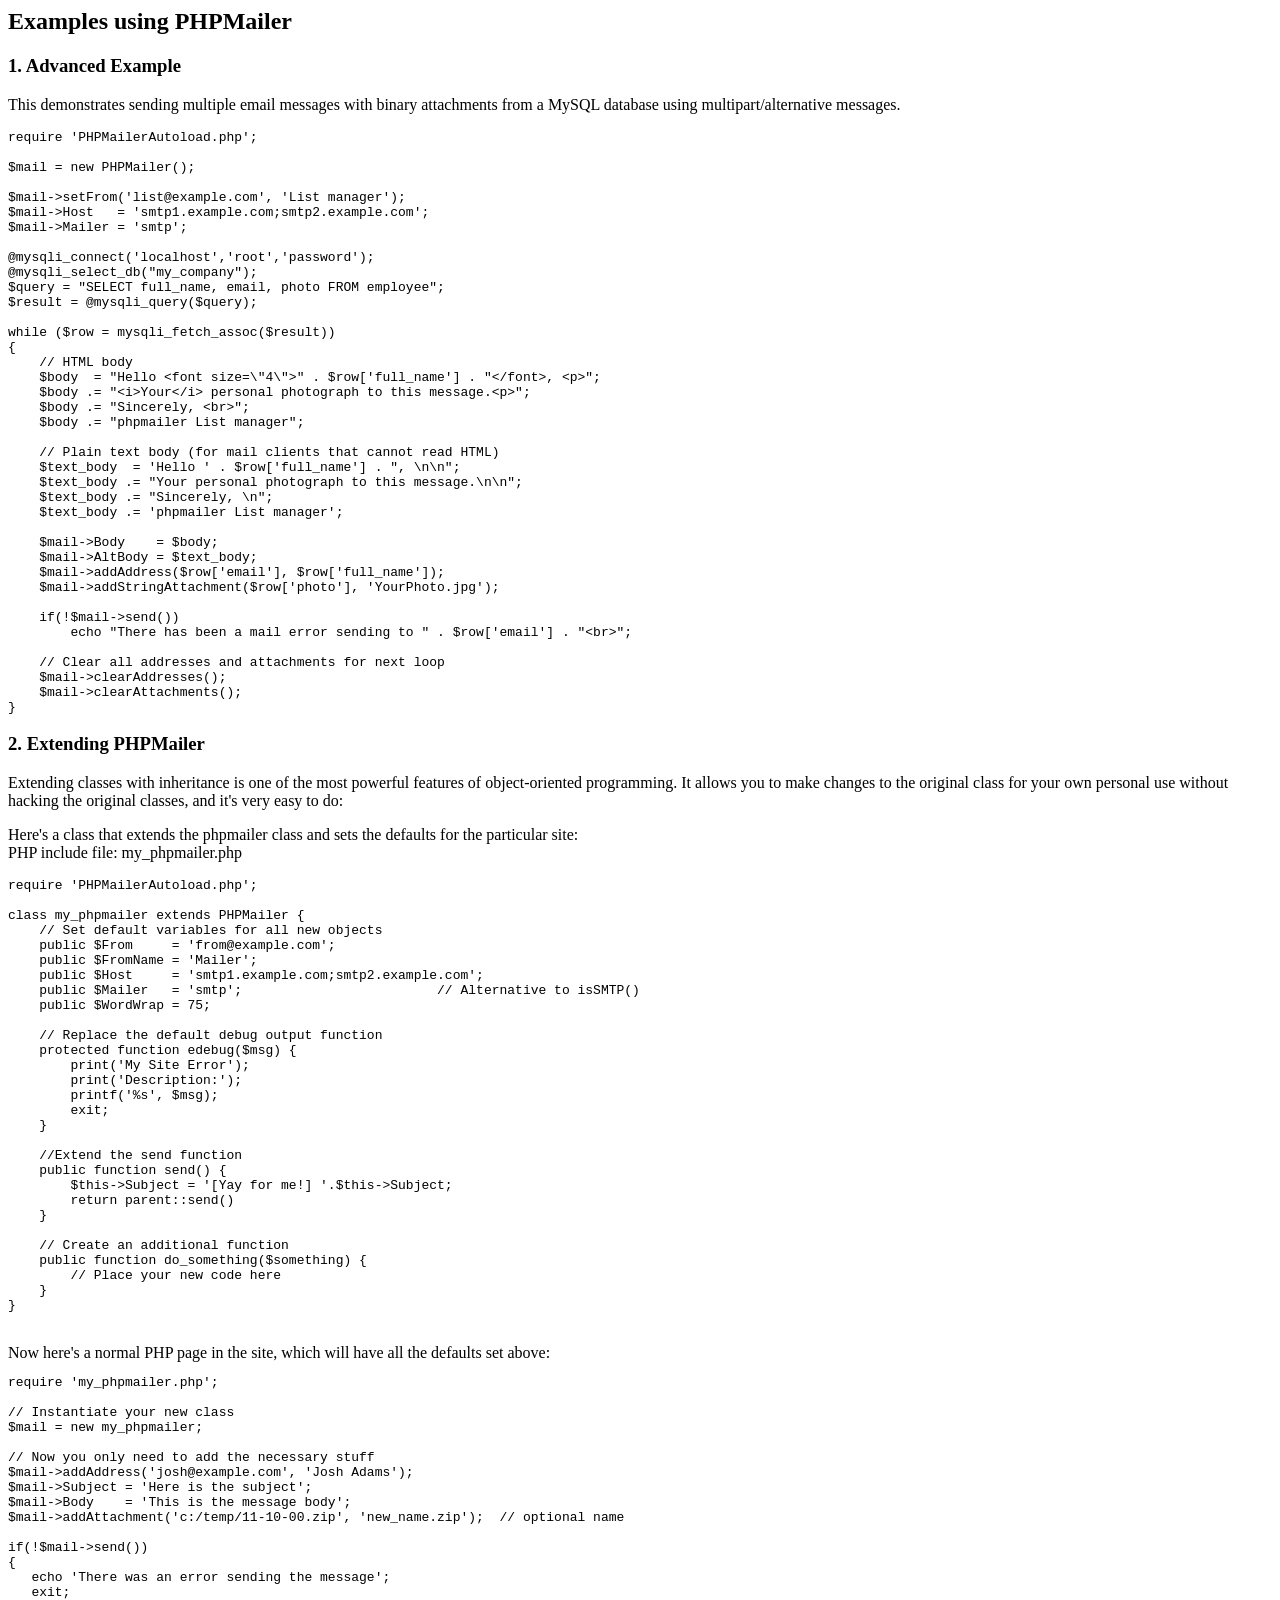
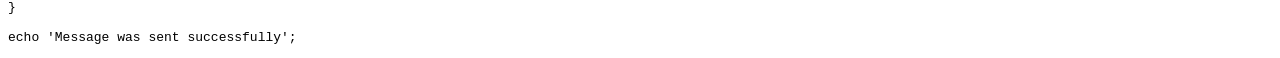
<file: include/php-mailer/docs/extending.html>
<html>
<head>
<title>Examples using phpmailer</title>
</head>

<body>

<h2>Examples using PHPMailer</h2>

<h3>1. Advanced Example</h3>
<p>

This demonstrates sending multiple email messages with binary attachments
from a MySQL database using multipart/alternative messages.<p>

<pre>
require 'PHPMailerAutoload.php';

$mail = new PHPMailer();

$mail->setFrom('list@example.com', 'List manager');
$mail->Host   = 'smtp1.example.com;smtp2.example.com';
$mail->Mailer = 'smtp';

@mysqli_connect('localhost','root','password');
@mysqli_select_db("my_company");
$query = "SELECT full_name, email, photo FROM employee";
$result = @mysqli_query($query);

while ($row = mysqli_fetch_assoc($result))
{
    // HTML body
    $body  = "Hello &lt;font size=\"4\"&gt;" . $row['full_name'] . "&lt;/font&gt;, &lt;p&gt;";
    $body .= "&lt;i&gt;Your&lt;/i&gt; personal photograph to this message.&lt;p&gt;";
    $body .= "Sincerely, &lt;br&gt;";
    $body .= "phpmailer List manager";

    // Plain text body (for mail clients that cannot read HTML)
    $text_body  = 'Hello ' . $row['full_name'] . ", \n\n";
    $text_body .= "Your personal photograph to this message.\n\n";
    $text_body .= "Sincerely, \n";
    $text_body .= 'phpmailer List manager';

    $mail->Body    = $body;
    $mail->AltBody = $text_body;
    $mail->addAddress($row['email'], $row['full_name']);
    $mail->addStringAttachment($row['photo'], 'YourPhoto.jpg');

    if(!$mail->send())
        echo "There has been a mail error sending to " . $row['email'] . "&lt;br&gt;";

    // Clear all addresses and attachments for next loop
    $mail->clearAddresses();
    $mail->clearAttachments();
}
</pre>
<p>

<h3>2. Extending PHPMailer</h3>
<p>

Extending classes with inheritance is one of the most
powerful features of object-oriented programming. It allows you to make changes to the
original class for your own personal use without hacking the original
classes, and it's very easy to do:

<p>
Here's a class that extends the phpmailer class and sets the defaults
for the particular site:<br>
PHP include file: my_phpmailer.php
<p>

<pre>
require 'PHPMailerAutoload.php';

class my_phpmailer extends PHPMailer {
    // Set default variables for all new objects
    public $From     = 'from@example.com';
    public $FromName = 'Mailer';
    public $Host     = 'smtp1.example.com;smtp2.example.com';
    public $Mailer   = 'smtp';                         // Alternative to isSMTP()
    public $WordWrap = 75;

    // Replace the default debug output function
    protected function edebug($msg) {
        print('My Site Error');
        print('Description:');
        printf('%s', $msg);
        exit;
    }

    //Extend the send function
    public function send() {
        $this->Subject = '[Yay for me!] '.$this->Subject;
        return parent::send()
    }

    // Create an additional function
    public function do_something($something) {
        // Place your new code here
    }
}
</pre>
<br>
Now here's a normal PHP page in the site, which will have all the defaults set above:<br>

<pre>
require 'my_phpmailer.php';

// Instantiate your new class
$mail = new my_phpmailer;

// Now you only need to add the necessary stuff
$mail->addAddress('josh@example.com', 'Josh Adams');
$mail->Subject = 'Here is the subject';
$mail->Body    = 'This is the message body';
$mail->addAttachment('c:/temp/11-10-00.zip', 'new_name.zip');  // optional name

if(!$mail->send())
{
   echo 'There was an error sending the message';
   exit;
}

echo 'Message was sent successfully';
</pre>
</body>
</html>
</file>
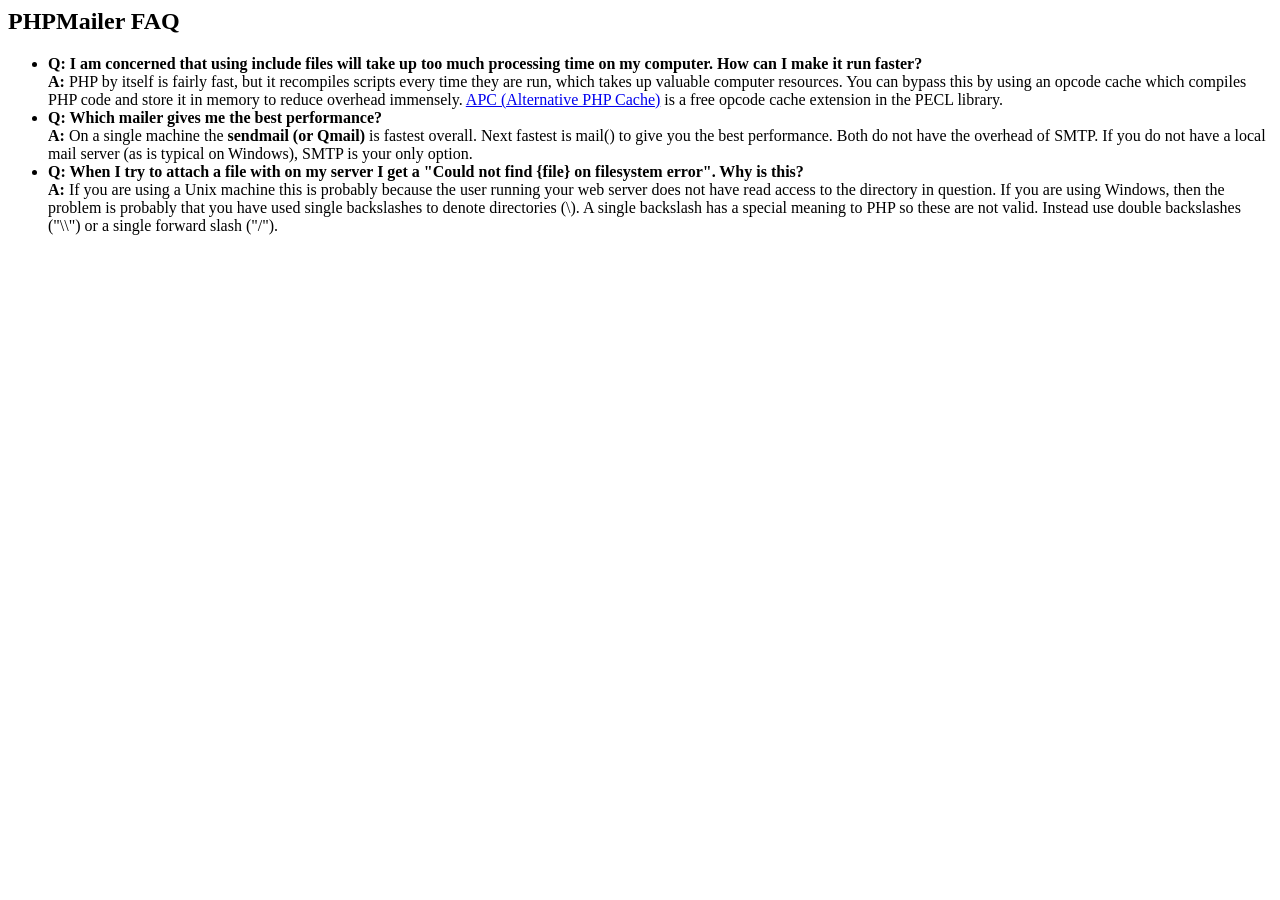
<file: include/php-mailer/docs/faq.html>
<html>
<head>
<title>PHPMailer FAQ</title>
</head>
<body>
<h2>PHPMailer FAQ</h2>
<ul>
    <li><strong>Q: I am concerned that using include files will take up too much
    processing time on my computer. How can I make it run faster?</strong><br>
    <strong>A:</strong> PHP by itself is fairly fast, but it recompiles scripts every time they are run, which takes up valuable
    computer resources. You can bypass this by using an opcode cache which compiles
    PHP code and store it in memory to reduce overhead immensely. <a href="http://www.php.net/apc/">APC
    (Alternative PHP Cache)</a> is a free opcode cache extension in the PECL library.</li>
    <li><strong>Q: Which mailer gives me the best performance?</strong><br>
    <strong>A:</strong> On a single machine the <strong>sendmail (or Qmail)</strong> is fastest overall.
    Next fastest is mail() to give you the best performance. Both do not have the overhead of SMTP.
    If you do not have a local mail server (as is typical on Windows), SMTP is your only option.</li>
    <li><strong>Q: When I try to attach a file with on my server I get a
    "Could not find {file} on filesystem error". Why is this?</strong><br>
    <strong>A:</strong> If you are using a Unix machine this is probably because the user
    running your web server does not have read access to the directory in question. If you are using Windows,
    then the problem is probably that you have used single backslashes to denote directories (\).
    A single backslash has a special meaning to PHP so these are not
    valid. Instead use double backslashes ("\\") or a single forward
    slash ("/").</li>
</ul>
</body>
</html>
</file>
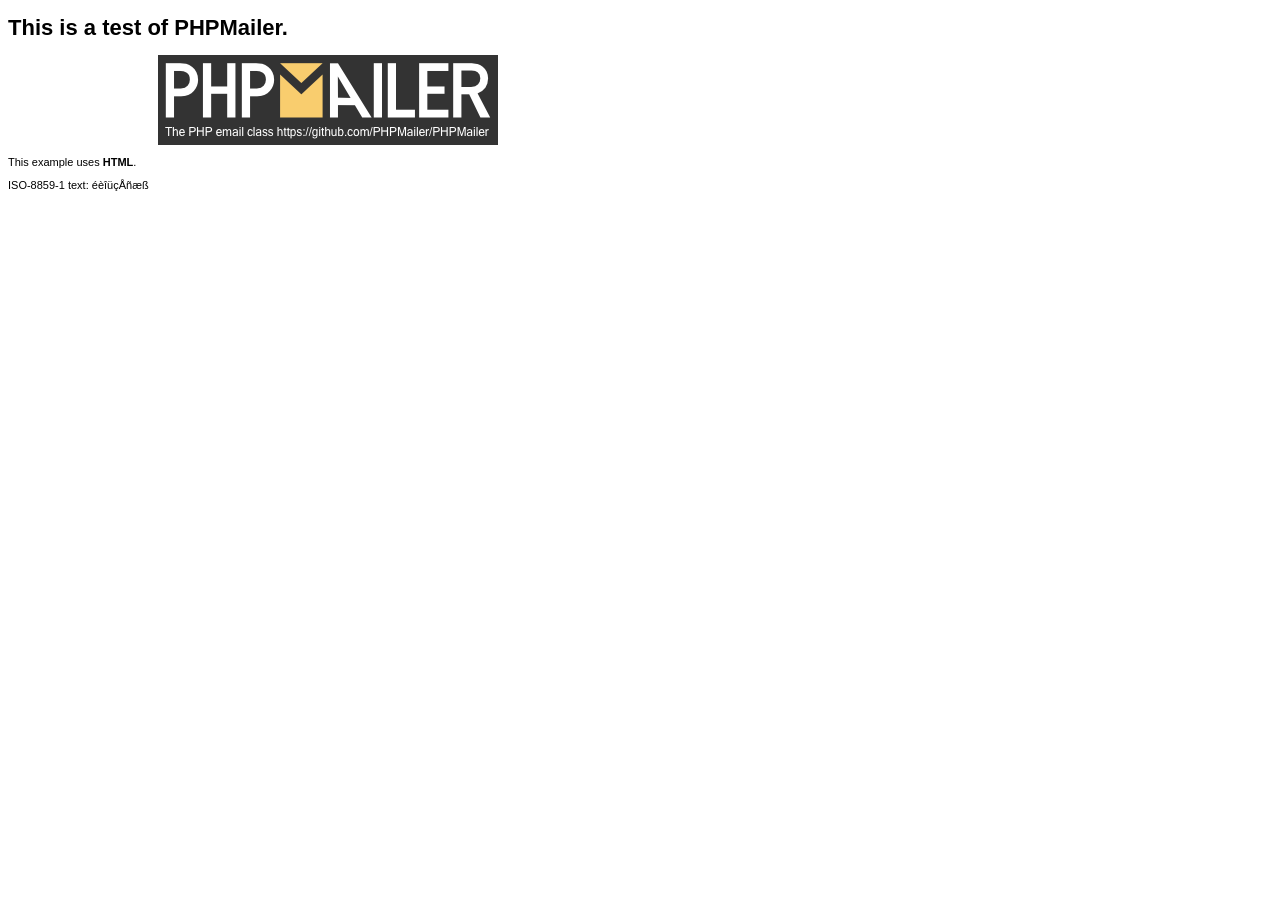
<file: include/php-mailer/examples/contents.html>
<!DOCTYPE HTML PUBLIC "-//W3C//DTD HTML 4.01 Transitional//EN" "http://www.w3.org/TR/html4/loose.dtd">
<html>
<head>
  <meta http-equiv="Content-Type" content="text/html; charset=iso-8859-1">
  <title>PHPMailer Test</title>
</head>
<body>
<div style="width: 640px; font-family: Arial, Helvetica, sans-serif; font-size: 11px;">
  <h1>This is a test of PHPMailer.</h1>
  <div align="center">
    <a href="https://github.com/PHPMailer/PHPMailer/"><img src="images/phpmailer.png" height="90" width="340" alt="PHPMailer rocks"></a>
  </div>
  <p>This example uses <strong>HTML</strong>.</p>
  <p>ISO-8859-1 text: ���������</p>
</div>
</body>
</html>
</file>
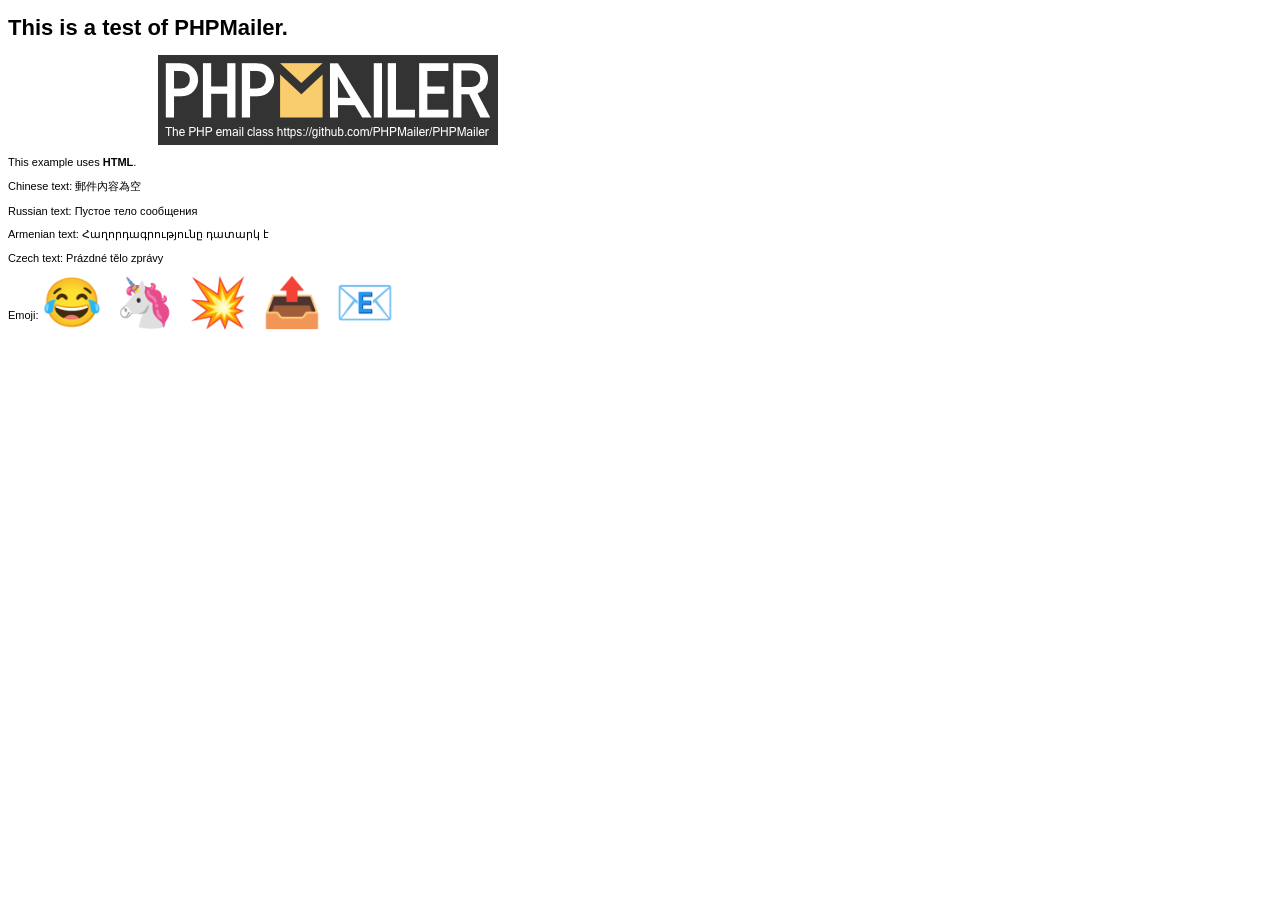
<file: include/php-mailer/examples/contentsutf8.html>
<!DOCTYPE HTML PUBLIC "-//W3C//DTD HTML 4.01 Transitional//EN" "http://www.w3.org/TR/html4/loose.dtd">
<html>
<head>
  <meta http-equiv="Content-Type" content="text/html; charset=utf-8">
  <title>PHPMailer Test</title>
</head>
<body>
<div style="width: 640px; font-family: Arial, Helvetica, sans-serif; font-size: 11px;">
  <h1>This is a test of PHPMailer.</h1>
  <div align="center">
    <a href="https://github.com/PHPMailer/PHPMailer/"><img src="images/phpmailer.png" height="90" width="340" alt="PHPMailer rocks"></a>
  </div>
  <p>This example uses <strong>HTML</strong>.</p>
  <p>Chinese text: 郵件內容為空</p>
  <p>Russian text: Пустое тело сообщения</p>
  <p>Armenian text: Հաղորդագրությունը դատարկ է</p>
  <p>Czech text: Prázdné tělo zprávy</p>
  <p>Emoji: <span style="font-size: 48px">😂 🦄 💥 📤 📧</span></p>
</div>
</body>
</html>
</file>
